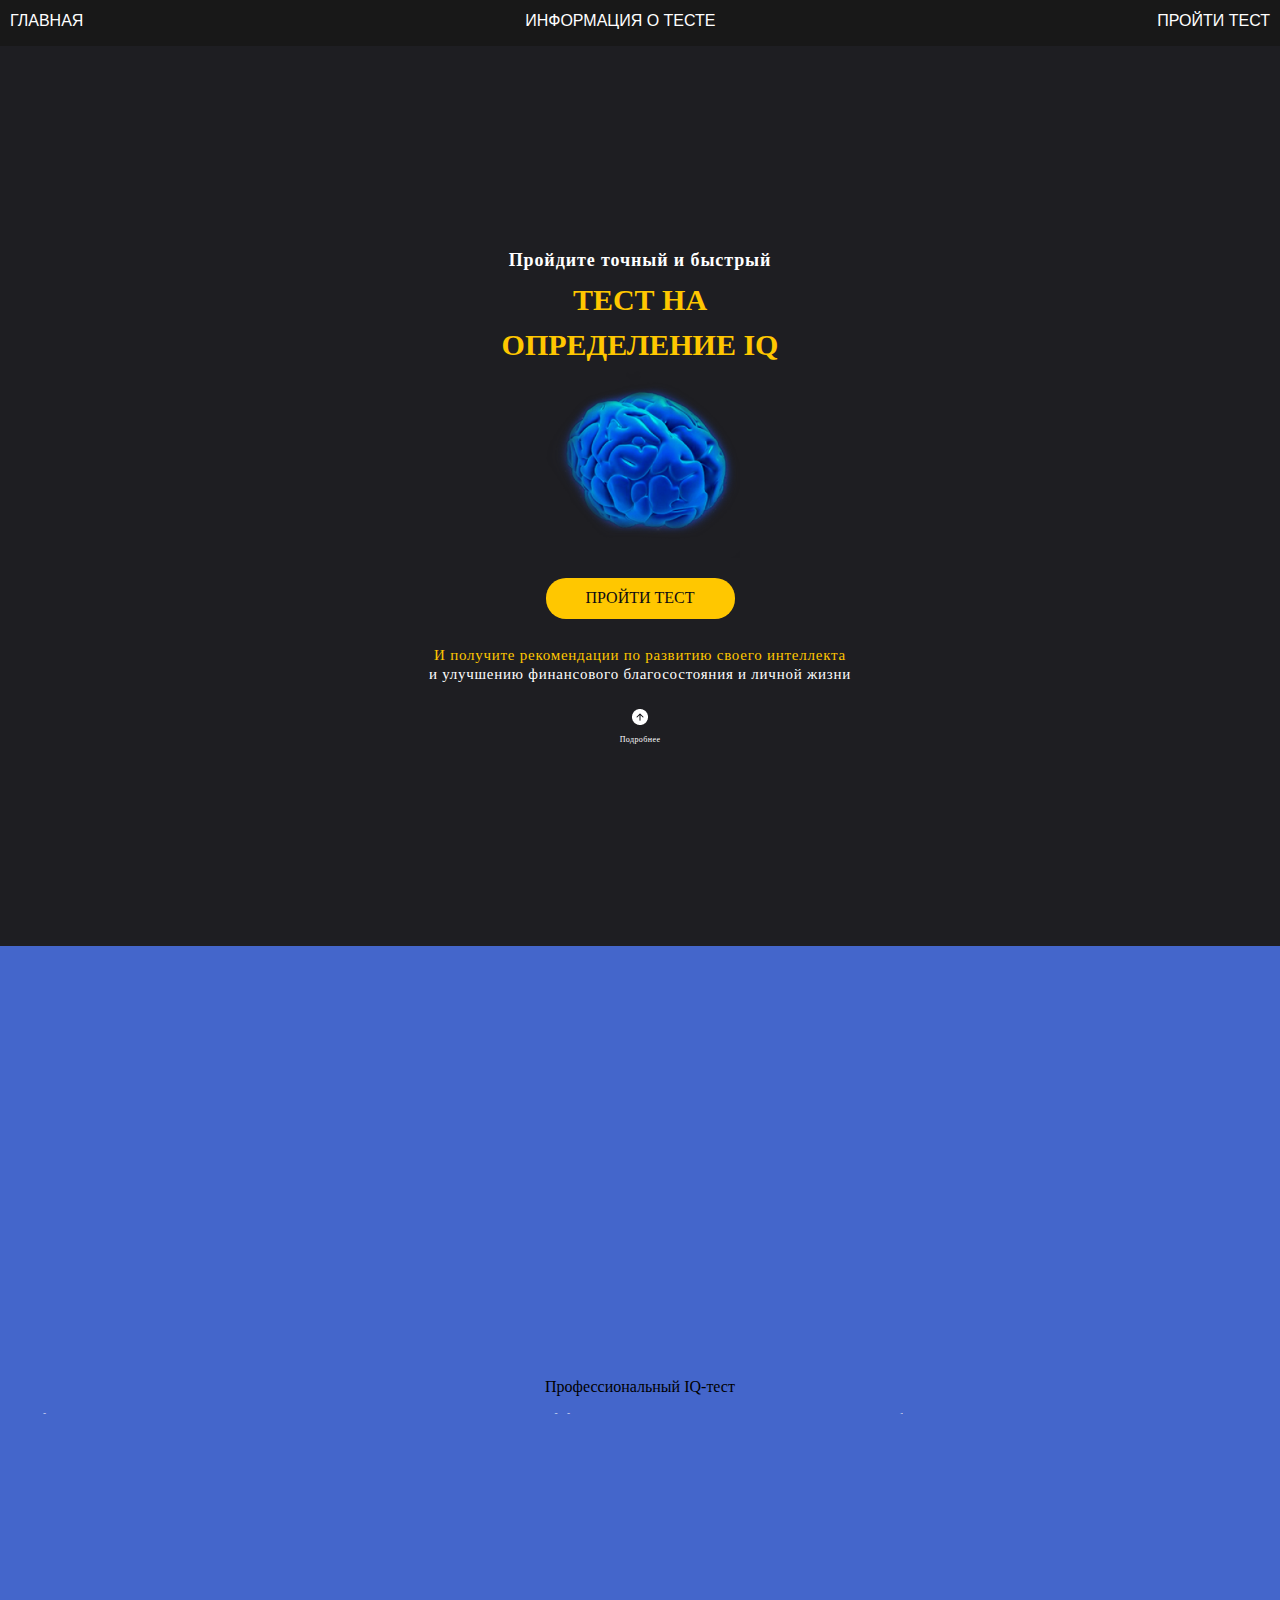
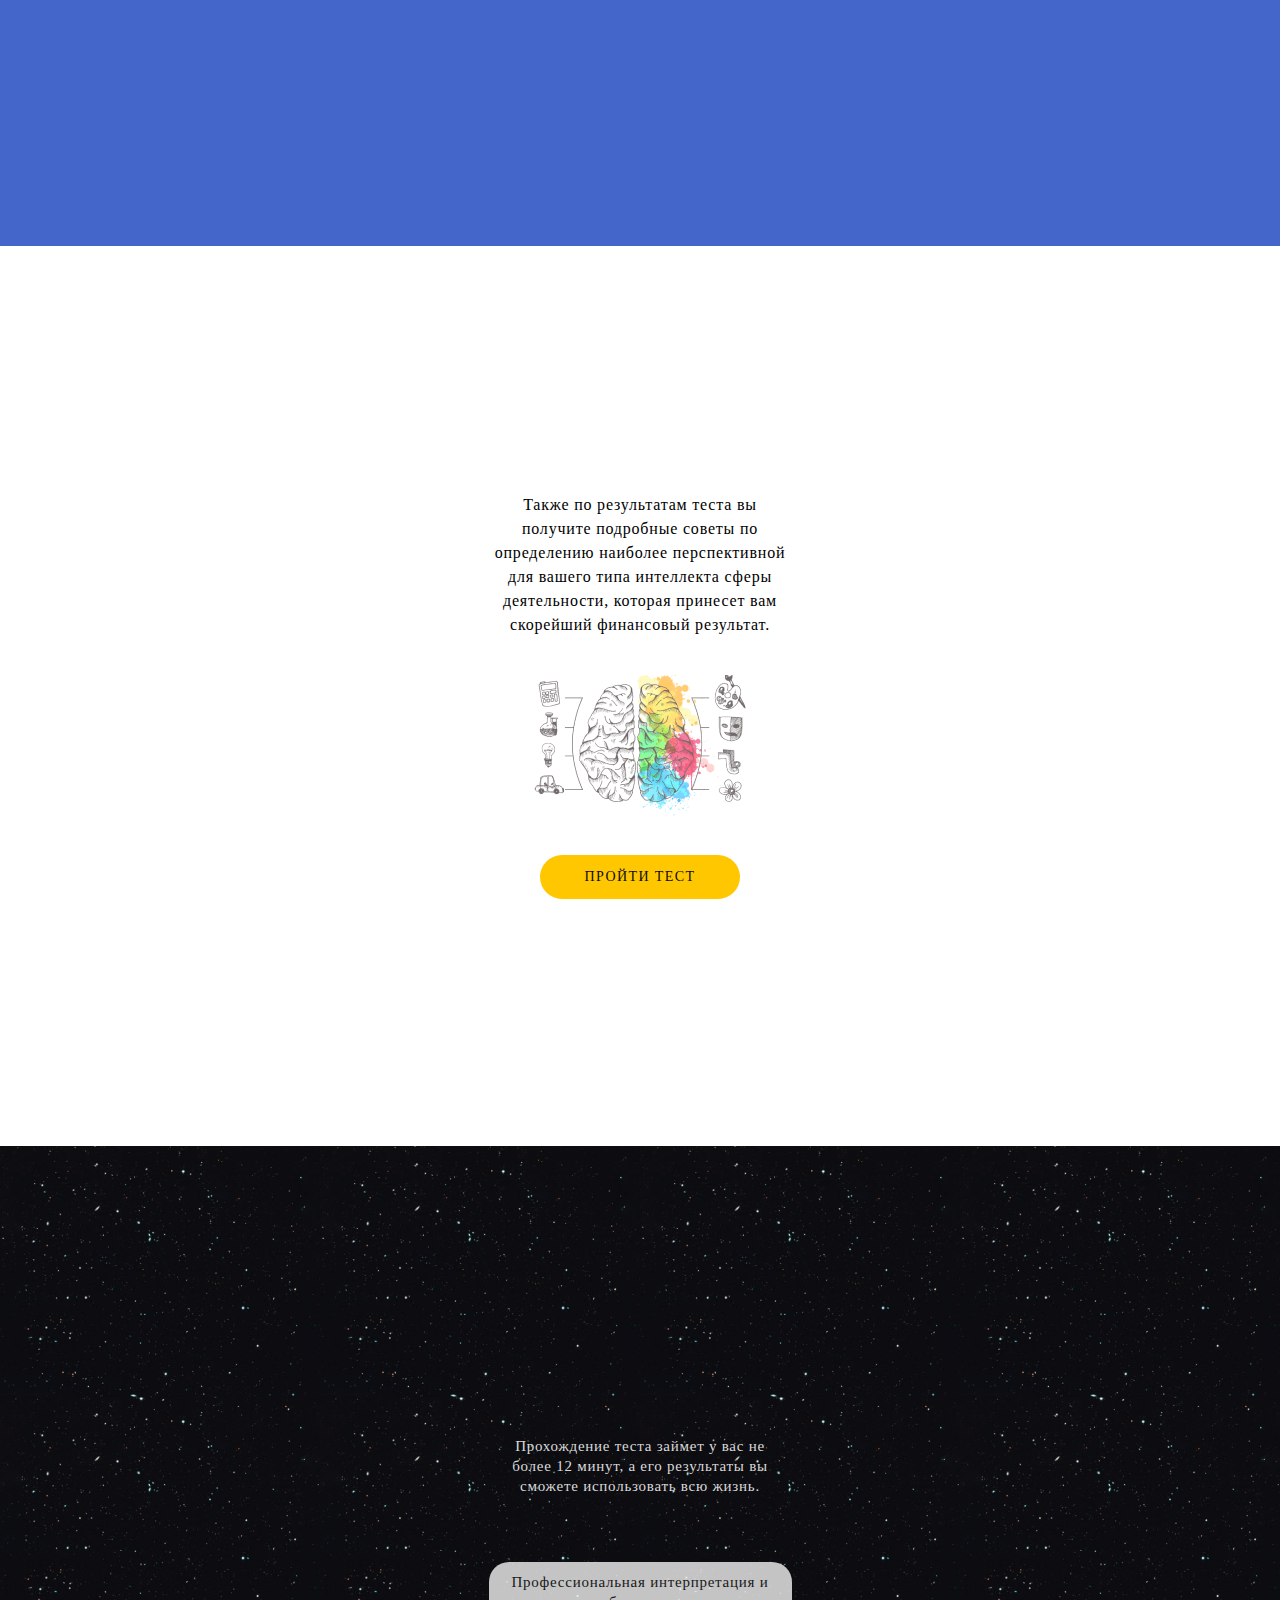
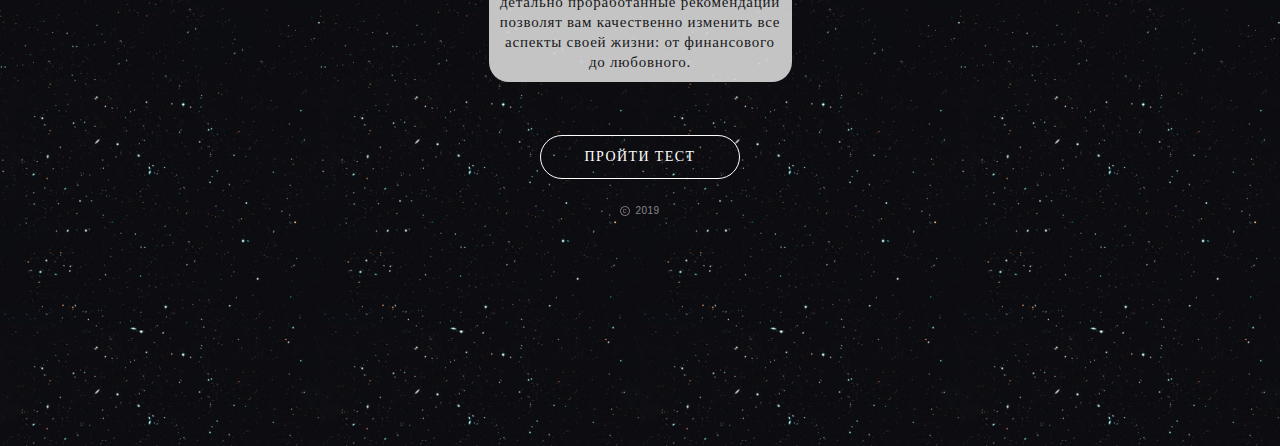
<file: index.html>
<!DOCTYPE html>
<html lang="en">
  <head>
    <meta charset="UTF-8" />
    <meta name="viewport" content="width=device-width, initial-scale=1.0" />
    <title>Document</title>
    <link rel="stylesheet" href="./style.css" />
    <link rel="preconnect" href="https://fonts.googleapis.com" />
  </head>
  <body>
    <header>
      <img src="./img/menu.png" alt="menu" class="openPopUp" id="style"/>
      <nav>
        <a href="./index.html">Главная</a>
        <a href="">Информация о тесте</a>
        <a href="./firstQuiz.html">Пройти тест</a>
      </nav>
    </header>
    <div class="popUp">
      <img src="./img/close.png" alt="closeMenu" class="closeMenu" />
      <a href="./index.html">Главная</a>
      <a href="">Информация о тесте</a>
      <a href="./firstQuiz.html">Пройти тест</a>
    </div>
    <section class="main_wrapper">
      <h3>Пройдите точный и быстрый</h3>
      <h1>тест на</h1>
      <h1>определение IQ</h1>
      <img src="./img/mind.png" alt="mind" class="mind" />
      <a href="./firstQuiz.html" class="pass_the_test">пРойти тест </a>
      <p>
        И получите рекомендации по развитию своего интеллекта <br />
        <span>и улучшению финансового благосостояния и личной жизни</span>
      </p>
      <div class="more">
        <img src="./img/swipe.png" alt="more_info" />
        <span>Подробнее</span>
      </div>
    </section>
    <div class="info">
      <input id="info__body_1" class="info__switch" type="checkbox" />
      <label for="info__body_1" class="info__headline"
        >Профессиональный IQ-тест</label
      >
      <div class="info__body">
        Профессиональный IQ-тест позволяет не только определить коэффициент
        вашего интеллекта, но и выработать список рекомендаций для повышения
        этого показателя.
      </div>
    </div>
    <section class="results">
      <p>Также по результатам теста вы получите подробные советы по определению наиболее перспективной для вашего типа интеллекта сферы деятельности, которая принесет вам скорейший финансовый результат.</p>
      <img src="./img/ability_of_mind.png" alt="abilities_of_mind">
      <a href="./firstQuiz.html">пройти тест</a>
    </section>
    <section class="prof_passing">
      <img src="./img/lighting_right.png" alt="lighting_1" class="lighting_1">
      <p>Прохождение теста займет у вас не более 12 минут, а его результаты вы сможете использовать всю жизнь.</p>
      <p>Профессиональная интерпретация и детально проработанные рекомендации позволят вам качественно изменить все аспекты своей жизни: от финансового до любовного.</p>
      <img src="./img/lighting_left.png" alt="lighting_2" class="lighting_2">
      <a href="./firstQuiz.html">Пройти тест</a>
      <div class="year_c">
        <img src="./img/c_icon.png" alt="">
        <span>2019</span>
      </div>
    </section>
    <script src="./script.js"></script>
  </body>
</html>
</file>
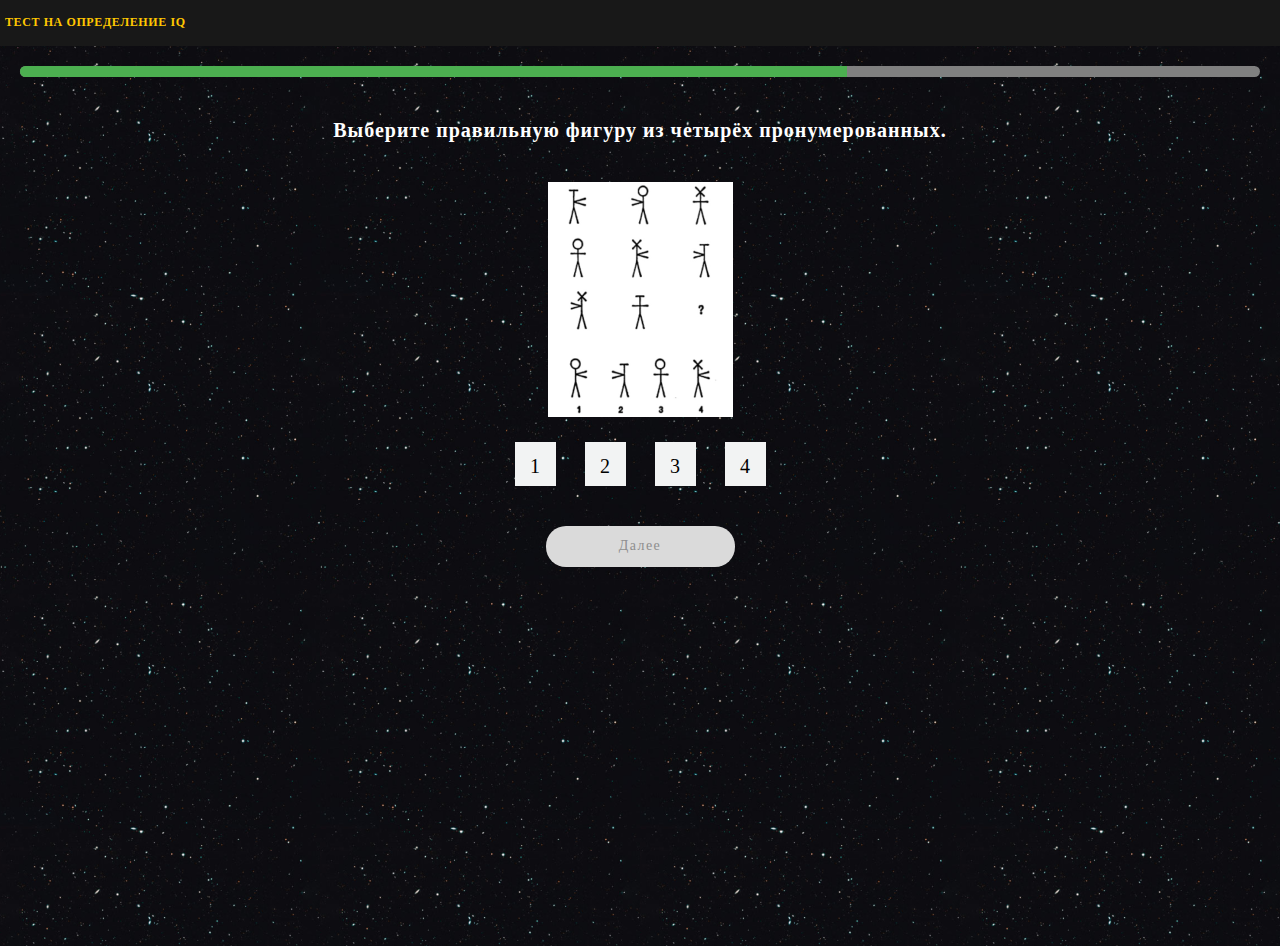
<file: eighthPage.html>
<!DOCTYPE html>
<html lang="en">
<head>
  <meta charset="UTF-8">
  <meta name="viewport" content="width=device-width, initial-scale=1.0">
  <title>Document</title>
  <link rel="stylesheet" href="./style.css">
  <link rel="preconnect" href="https://fonts.googleapis.com"/>
  <link rel="stylesheet" href="./firstQuiz.css">
  <link rel="stylesheet" href="./eightPage.css">
</head>
<body>
  <div class="popUp">
    <img src="./img/close.png" alt="closeMenu" class="closeMenu" />
    <a href="./index.html">Главная</a>
    <a href="">Информация о тесте</a>
    <a href="./firstQuiz.html">Пройти тест</a>
  </div>
  <header>
    <img src="./img/menu.png" alt="menu" class="openPopUp" id="style"/>
    <img src="./img/mind.png" alt="mind_logo">
    <h1>тест на определение IQ</h1>
  </header>
  <section class="step_1">
    <div class="progress-indicator">
      <div class="level-indicator" data-level="8"></div>
    </div>
    <h2>Выберите правильную фигуру из четырёх пронумерованных.</h2>
    <form action="#">
      <img src="./img/people.png" alt="people_test">
      <div class="variants">
        <input type="submit" value="1">
        <input type="submit" value="2">
        <input type="submit" value="3">
        <input type="submit" value="4">
      </div>
    </form>
  <a href="./ninethPage.html">Далее</a>
  </section>
  <script src="./script.js"></script>
</body>
</html>
</file>
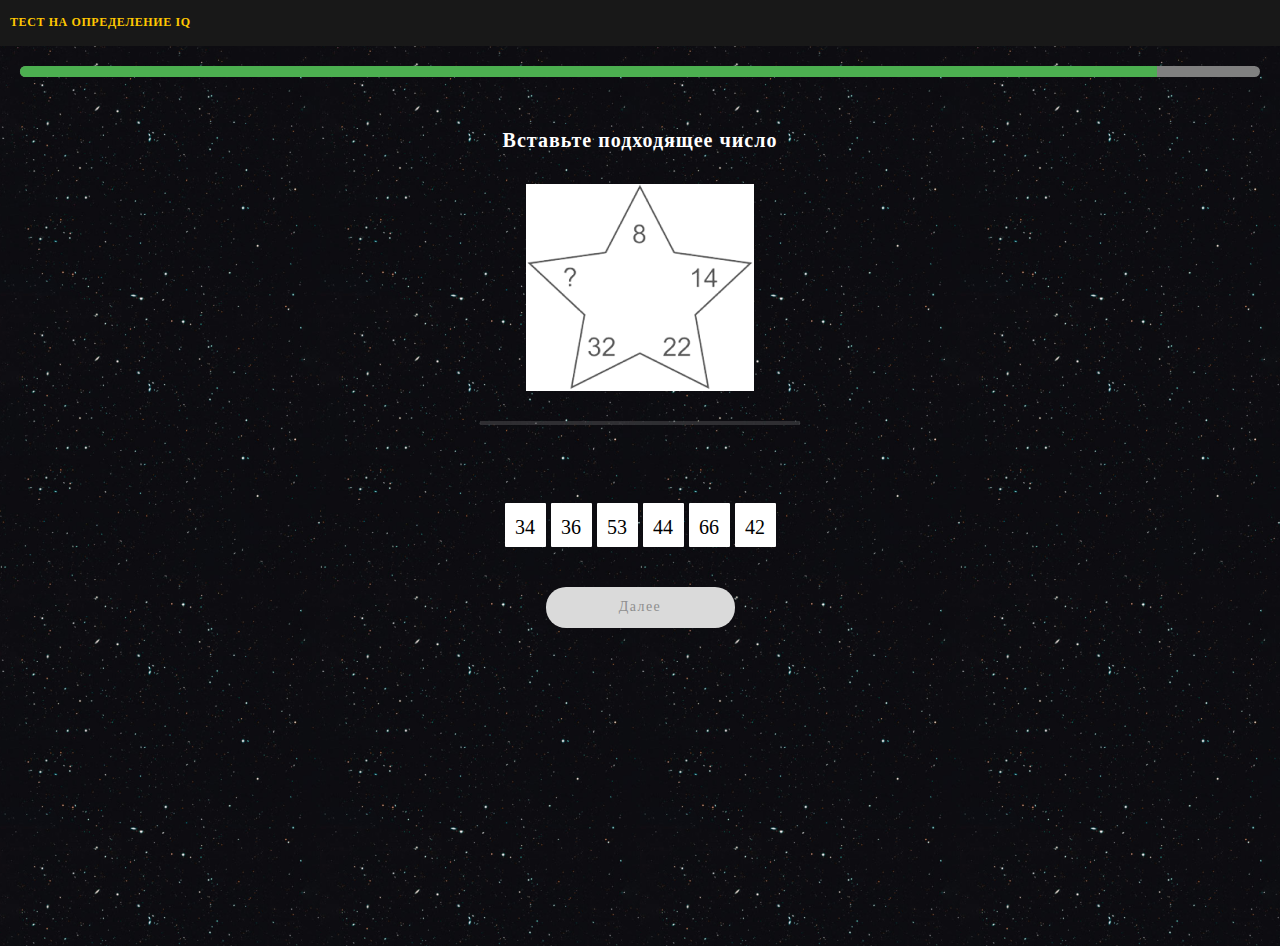
<file: eleventhPage.html>
<!DOCTYPE html>
<html lang="en">
<head>
  <meta charset="UTF-8">
  <meta name="viewport" content="width=device-width, initial-scale=1.0">
  <title>Document</title>
  <link rel="stylesheet" href="./firstQuiz.css">
  <link rel="stylesheet" href="./style.css">
  <link rel="preconnect" href="https://fonts.googleapis.com"/>
  <link rel="stylesheet" href="./eleventhPage.css">
</head>
<body>
  <div class="popUp">
    <img src="./img/close.png" alt="closeMenu" class="closeMenu" />
    <a href="./index.html">Главная</a>
    <a href="">Информация о тесте</a>
    <a href="./firstQuiz.html">Пройти тест</a>
  </div>
  <header>
    <img src="./img/menu.png" alt="menu" class="openPopUp" id="style"/>
    <img src="./img/mind.png" alt="mind_logo">
    <h1>тест на определение IQ</h1>
  </header>
  <section class="step_1">
    <div class="progress-indicator">
      <div class="level-indicator" data-level="11"></div>
    </div>
    <h2>Вставьте подходящее число</h2>
    <img src="./img/star1.png" alt="star1">
    <img src="./img/line.png" alt="line_1">
    <form action="#">
      <input type="button" value="34">
      <input type="button" value="36">
      <input type="button" value="53">
      <input type="button" value="44">
      <input type="button" value="66">
      <input type="button" value="42">
    </form>
<a href="./twelvethPage.html"class="send">Далее</a>
  </section>
  <script src="./script.js"></script>
</body>
</html>
</file>
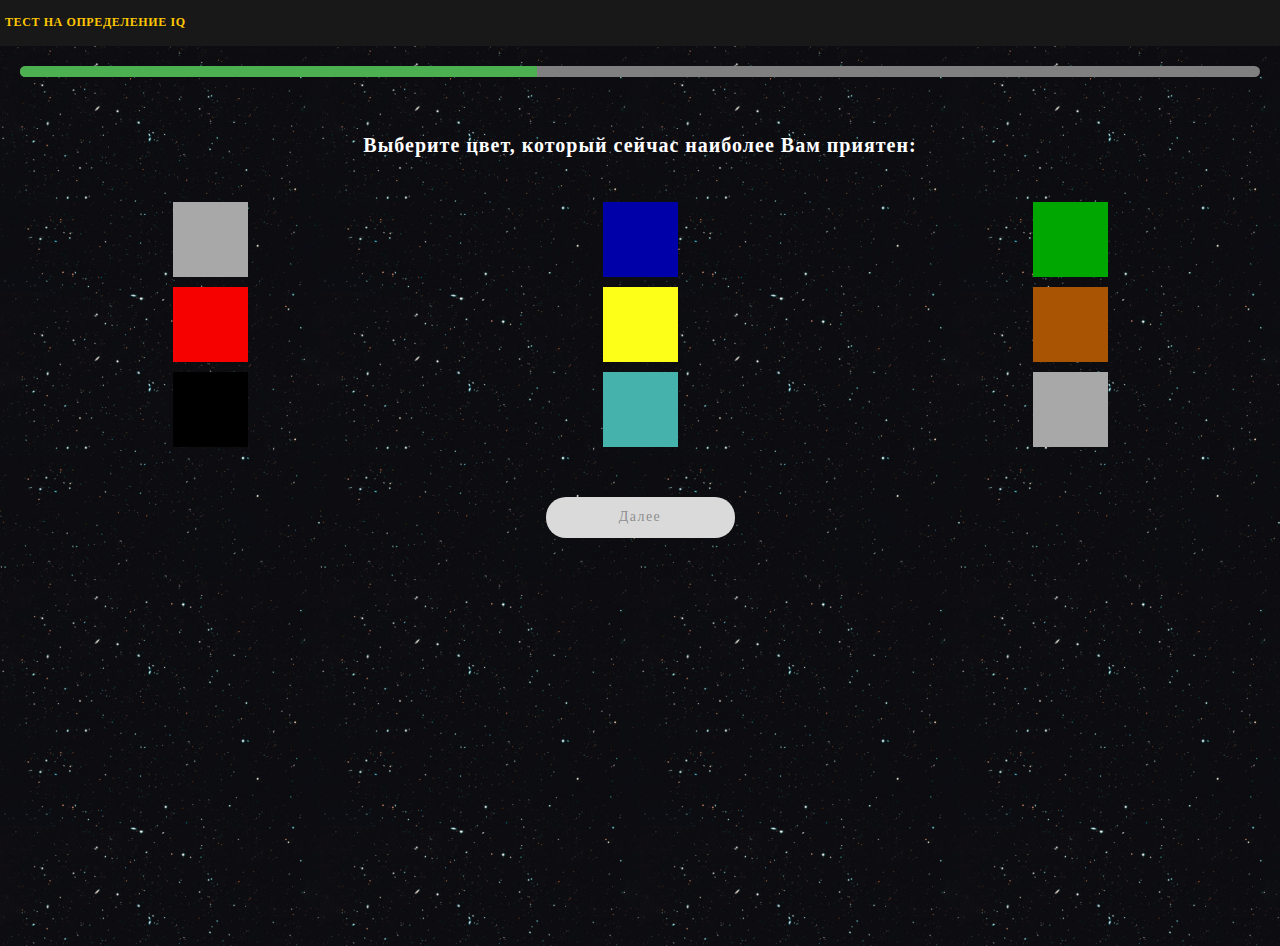
<file: fifthPage.html>
<!DOCTYPE html>
<html lang="en">
<head>
  <meta charset="UTF-8">
  <meta name="viewport" content="width=device-width, initial-scale=1.0">
  <title>Fifth Page</title>
  <link rel="stylesheet" href="./style.css">
  <link rel="stylesheet" href="./firstQuiz.css">
  <link rel="preconnect" href="https://fonts.googleapis.com"/>
  <link rel="stylesheet" href="./fifthPage.css">
</head>
<body>
  <div class="popUp">
    <img src="./img/close.png" alt="closeMenu" class="closeMenu" />
    <a href="./index.html">Главная</a>
    <a href="">Информация о тесте</a>
    <a href="./firstQuiz.html">Пройти тест</a>
  </div>
  <header>
    <img src="./img/menu.png" alt="menu" class="openPopUp" id="style"/>
    <img src="./img/mind.png" alt="mind_logo">
    <h1>тест на определение IQ</h1>
  </header>
  <section class="step_1">
    <div class="progress-indicator">
      <div class="level-indicator" data-level="5"></div>
    </div>
    <h2>Выберите цвет, который сейчас наиболее Вам приятен: </h2>
    <form action="#">
        <input type="submit">
        <input type="submit">
        <input type="submit">
        <input type="submit">
        <input type="submit">
        <input type="submit">
        <input type="submit">
        <input type="submit">
        <input type="submit">
    </form>
  <a href="./sixthPage.html">Далее</a>
  </section>
  <script src="./script.js"></script>
</body>
</html>
</file>
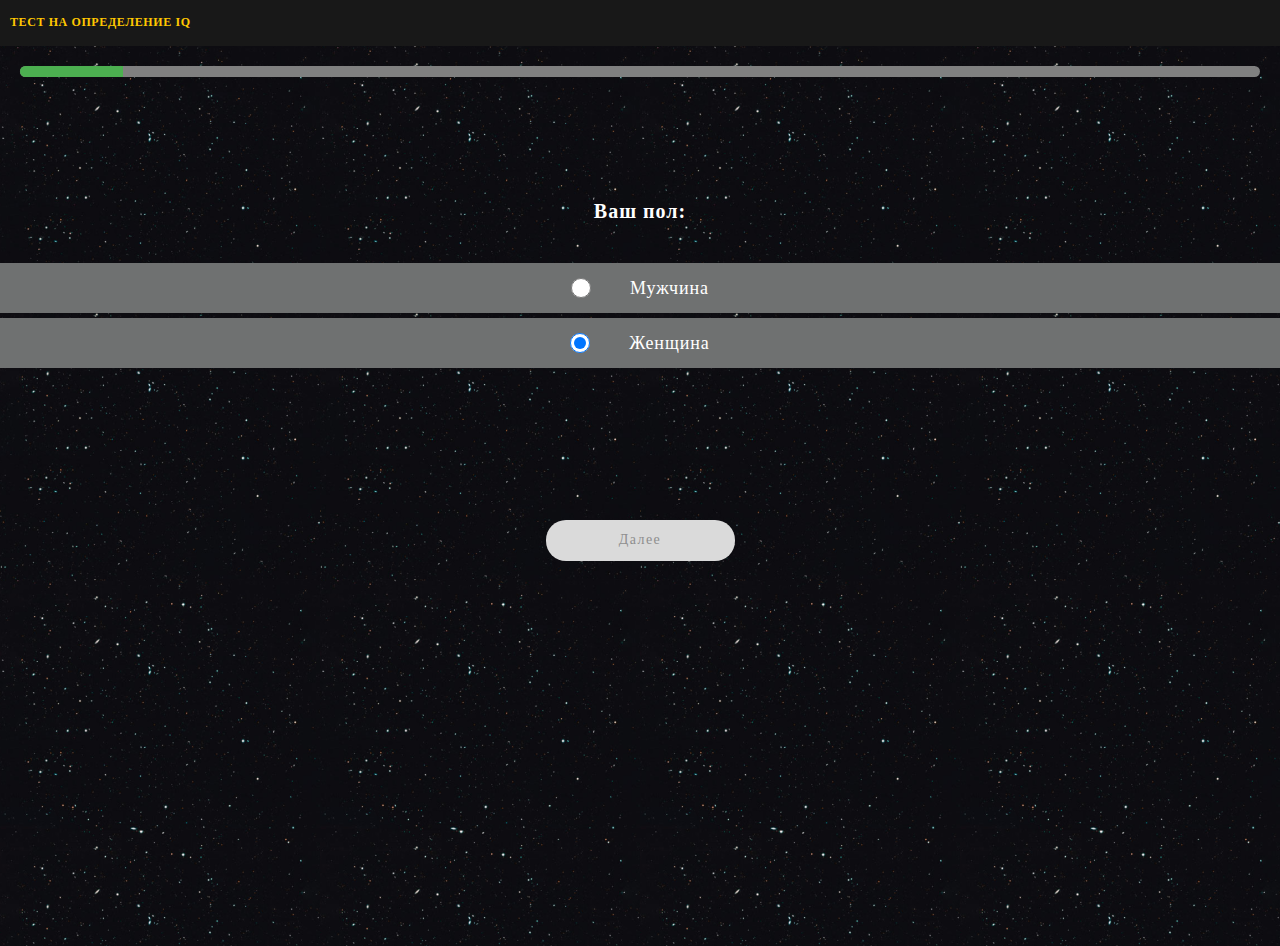
<file: firstQuiz.html>
<!DOCTYPE html>
<html lang="en">
<head>
  <meta charset="UTF-8">
  <meta name="viewport" content="width=device-width, initial-scale=1.0">
  <title>First Page</title>
  <link rel="stylesheet" href="./firstQuiz.css">
  <link rel="stylesheet" href="./style.css">
  <link rel="preconnect" href="https://fonts.googleapis.com" />
</head>
<body>
  <div class="popUp">
    <img src="./img/close.png" alt="closeMenu" class="closeMenu" />
    <a href="./index.html">Главная</a>
    <a href="">Информация о тесте</a>
    <a href="./firstQuiz.html">Пройти тест</a>
  </div>
  <header>
    <img src="./img/menu.png" alt="menu" class="openPopUp" id="style"/>
    <img src="./img/mind.png" alt="mind_logo">
    <h1>тест на определение IQ</h1>
  </header>
  <section class="step_1">
    <div class="progress-indicator">
      <div class="level-indicator" data-level="1"></div>
    </div>
    <h2>Ваш пол:</h2>
    <form action="#">
        <label>
          <input type="radio" name="gender" value="male" checked>
          Мужчина
        </label>
  <label>
   <input type="radio" name="gender" value="male" checked>
  Женщина
</label>
    </form>
    <a href="./secondPage.html">Далее</a>
  </section>
  <script src="./script.js"></script>
</body>
</html>
</file>
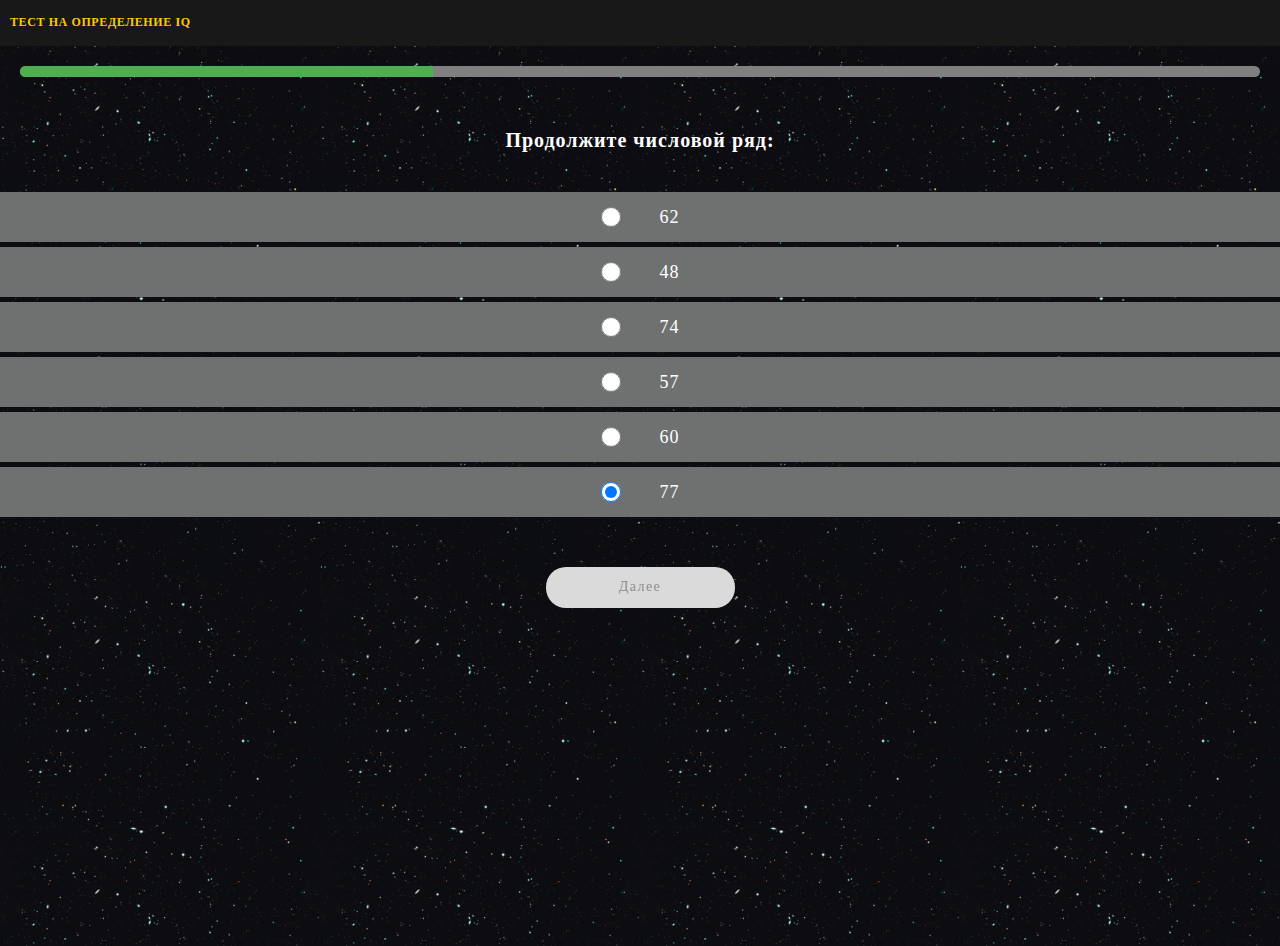
<file: fourthPage.html>
<!DOCTYPE html>
<html lang="en">
<head>
  <meta charset="UTF-8">
  <meta name="viewport" content="width=device-width, initial-scale=1.0">
  <title>Fourth Page</title>
  <link rel="stylesheet" href="./firstQuiz.css">
  <link rel="stylesheet" href="./style.css">
  <link rel="preconnect" href="https://fonts.googleapis.com" />
  <link rel="stylesheet" href="./fourthPage.css">
</head>
<body>

  <div class="popUp">
    <img src="./img/close.png" alt="closeMenu" class="closeMenu" />
    <a href="./index.html">Главная</a>
    <a href="">Информация о тесте</a>
    <a href="./firstQuiz.html">Пройти тест</a>
  </div>
  <header>
    <img src="./img/menu.png" alt="menu" class="openPopUp" id="style"/>
    <img src="./img/mind.png" alt="mind_logo">
    <h1>тест на определение IQ</h1>
  </header>
  <section class="step_1">
    <div class="progress-indicator">
      <div class="level-indicator" data-level="4"></div>
    </div>
    <h2>Продолжите числовой ряд: </h2>
    <form action="#">
        <label>
          <input type="radio" name="gender" value="male" checked>
          62 
        </label>
  <label>
   <input type="radio" name="gender" value="male" checked>
   48 
</label>
<label>
  <input type="radio" name="gender" value="male" checked>
  74
</label>
<label>
  <input type="radio" name="gender" value="male" checked>
  57 
</label>
<label>
  <input type="radio" name="gender" value="male" checked>
  60
</label>
<label>
  <input type="radio" name="gender" value="male" checked>
  77
</label>
    </form>
<a href="./fifthPage.html">Далее</a>
  </section>
  <script src="./script.js"></script>
</body>
</html>
</file>
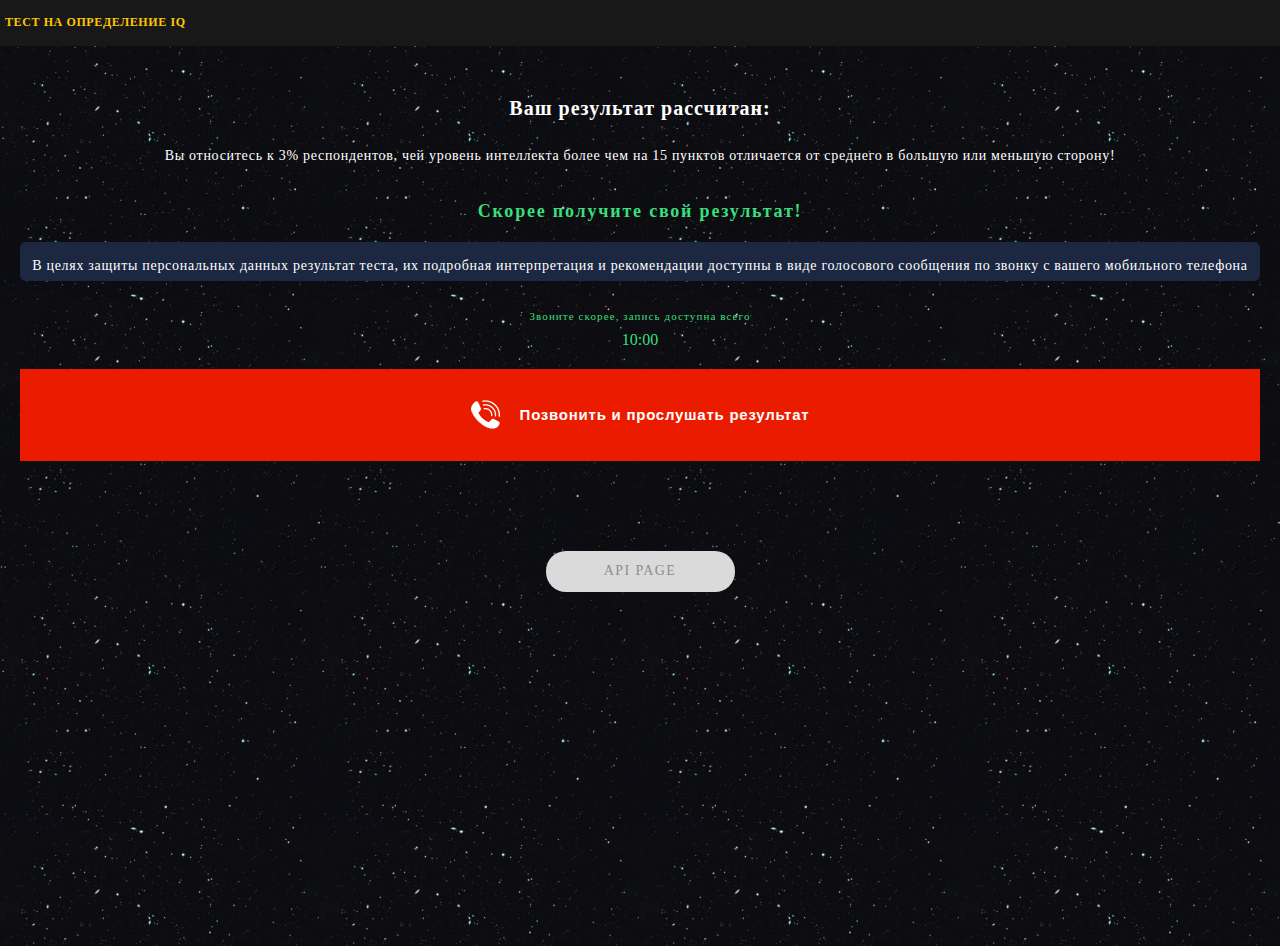
<file: lastPage.html>
<!DOCTYPE html>
<html lang="en">
  <head>
    <meta charset="UTF-8" />
    <meta name="viewport" content="width=device-width, initial-scale=1.0" />
    <title>Last Page</title>
    <link rel="preconnect" href="https://fonts.googleapis.com" />
    <link rel="stylesheet" href="./style.css" />
    <link rel="stylesheet" href="./firstQuiz.css" />
    <link rel="stylesheet" href="./thirdPage.css" />
    <link rel="stylesheet" href="./twelveth.css" />
    <link rel="stylesheet" href="./lastPage.css">
  </head>
  <body>
    <div class="popUp">
      <img src="./img/close.png" alt="closeMenu" class="closeMenu" />
      <a href="./index.html">Главная</a>
      <a href="">Информация о тесте</a>
      <a href="./firstQuiz.html">Пройти тест</a>
    </div>
    <header>
      <img src="./img/menu.png" alt="menu" class="openPopUp" id="style" />
      <img src="./img/mind.png" alt="mind_logo" />
      <h1>тест на определение IQ</h1>
    </header>
    <section class="step_1">
      <h2>Ваш результат рассчитан:</h2>
      <p>
        Вы относитесь к 3% респондентов, чей уровень интеллекта более чем на 15
        пунктов отличается от среднего в большую или меньшую сторону!
      </p>
      <h1>Скорее получите свой результат!</h1>
      <div class="wrapper">
        <p>В целях защиты персональных 
            данных результат теста, их подробная интерпретация и рекомендации доступны в виде голосового сообщения по звонку с вашего мобильного телефона
            </p>
      </div>
      <span>Звоните скорее, запись доступна всего </span>
      <div id="timer">10:00</div>

      <div class="phone">
        <img src="./img/call (2).png" alt="request">
        <h3>Позвонить и прослушать результат </h3>
      </div>
      <a href="./prePage.html">API PAGE</a>
    </section>
    <script src="./script.js"></script>
    <script src="./loader.js"></script>
  </body>
</html>
</file>
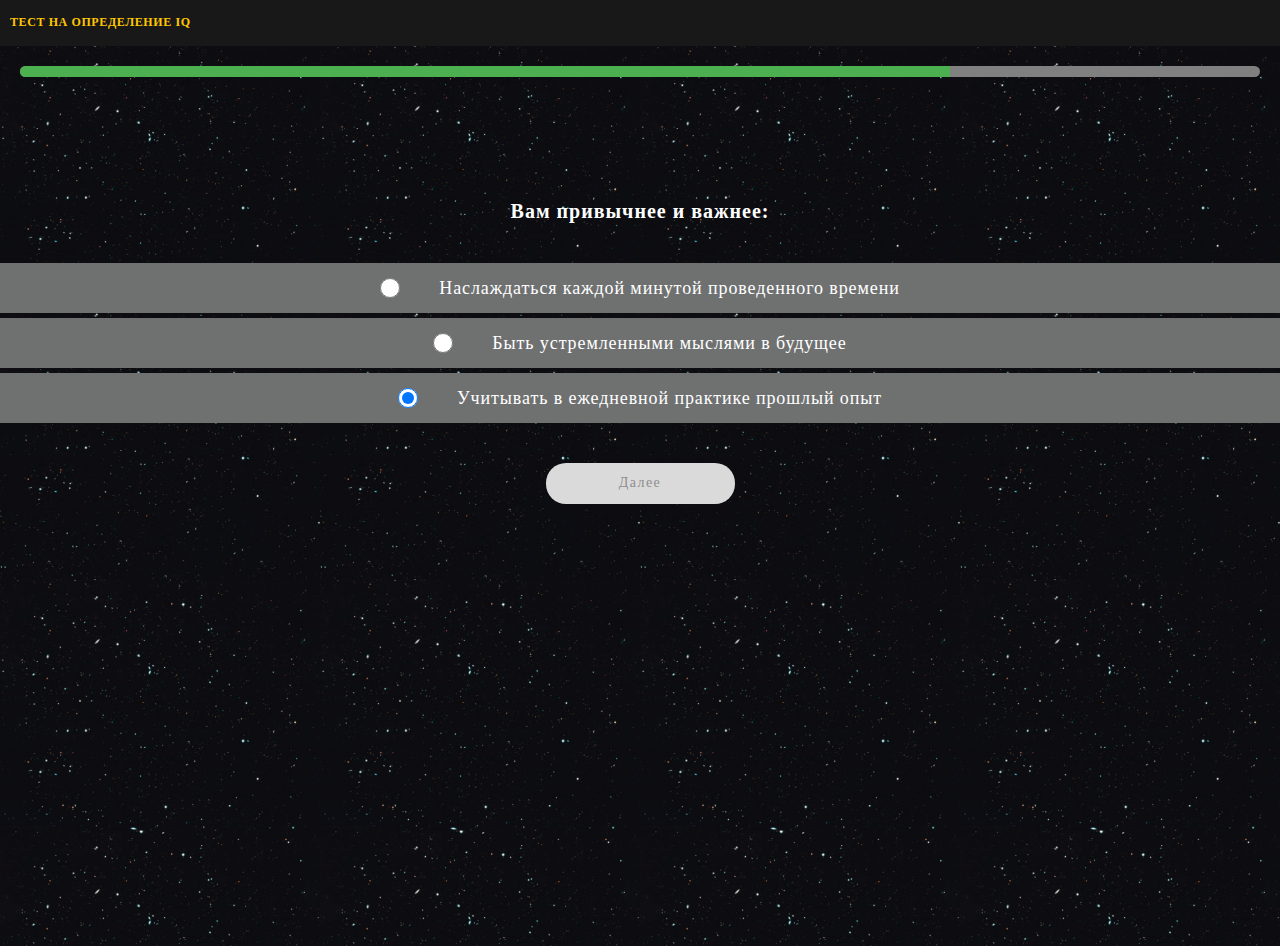
<file: ninethPage.html>
<!DOCTYPE html>
<html lang="en">
<head>
  <meta charset="UTF-8">
  <meta name="viewport" content="width=device-width, initial-scale=1.0">
  <title>Nineth Page</title>
  <link rel="stylesheet" href="./firstQuiz.css">
  <link rel="stylesheet" href="./style.css">
  <link rel="preconnect" href="https://fonts.googleapis.com"/>
  <link rel="stylesheet" href="./ninethPage.css">
</head>
<body>
  <div class="popUp">
    <img src="./img/close.png" alt="closeMenu" class="closeMenu" />
    <a href="./index.html">Главная</a>
    <a href="">Информация о тесте</a>
    <a href="./firstQuiz.html">Пройти тест</a>
  </div>
  <header>
    <img src="./img/menu.png" alt="menu" class="openPopUp" id="style"/>
    <img src="./img/mind.png" alt="mind_logo">
    <h1>тест на определение IQ</h1>
  </header>
  <section class="step_1">
    <div class="progress-indicator">
      <div class="level-indicator" data-level="9"></div>
    </div>
    <h2>Вам привычнее и важнее:</h2>
    <form action="#">
        <label>
          <input type="radio" name="gender" value="male" checked>
          Наслаждаться каждой минутой проведенного времени
        </label>
  <label>
   <input type="radio" name="gender" value="male" checked>
   Быть устремленными 
мыслями в будущее
</label>
<label>
  <input type="radio" name="gender" value="male" checked>
  Учитывать в ежедневной 
практике прошлый опыт
</label>
    </form>
  <a href="./tenthPage.html">Далее</a>
  </section>
</body>
</html>
</file>
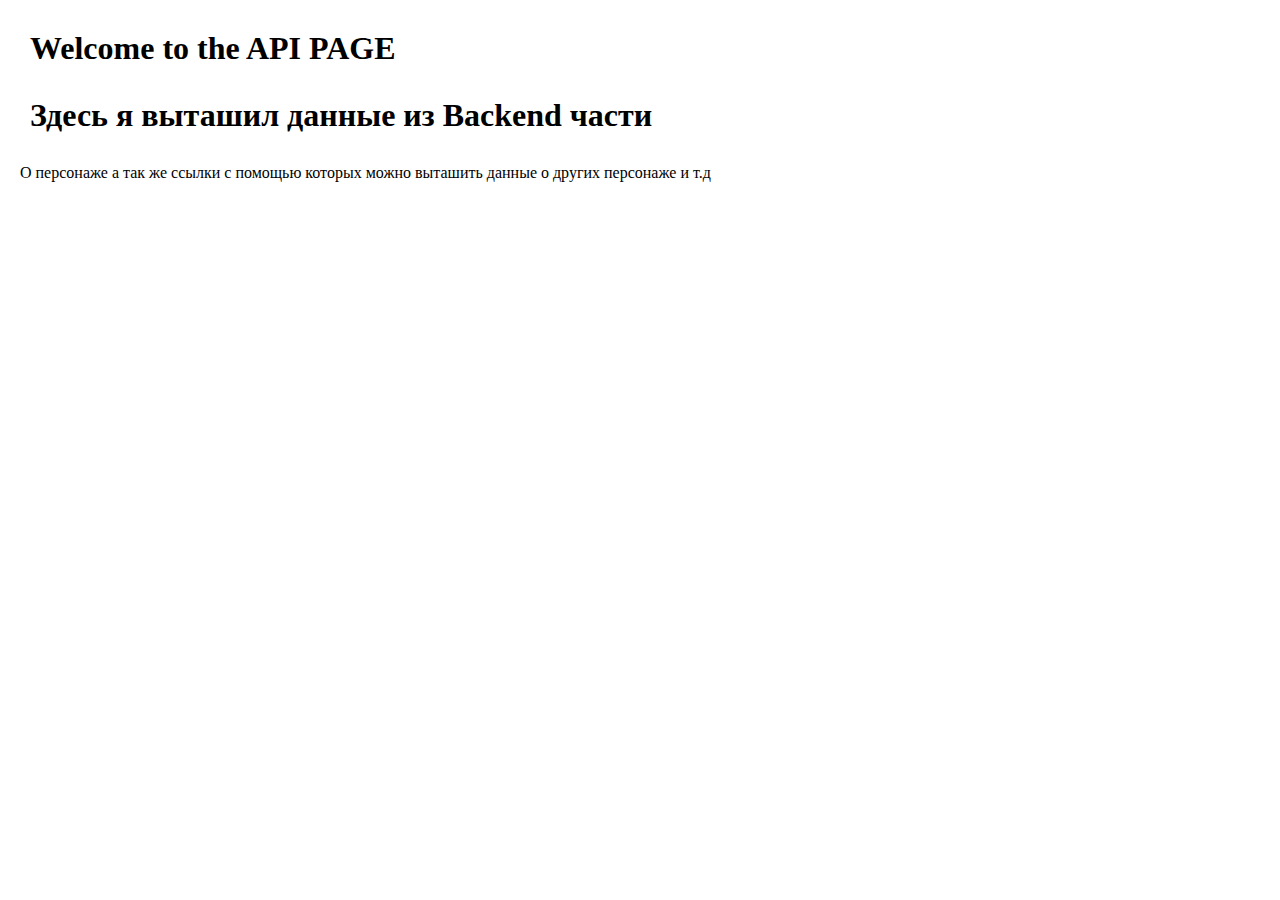
<file: prePage.html>
<!DOCTYPE html>
<html lang="en">
<head>
    <meta charset="UTF-8">
    <meta name="viewport" content="width=device-width, initial-scale=1.0">
    <title>Api Page</title>
    <link rel="stylesheet" href="./prePage.css">
</head>
<body>
    <section>
        <h1>Welcome to the API PAGE</h1>
        <h1>Здесь я выташил данные из Backend части</h1>
        <p>О персонаже а так же ссылки с помощью которых можно выташить данные о других персонаже и т.д</p>
        <ul id="characterList">
            
        </ul>
    </section>

    <script src="./api.js"></script>
</body>
</html>
</file>
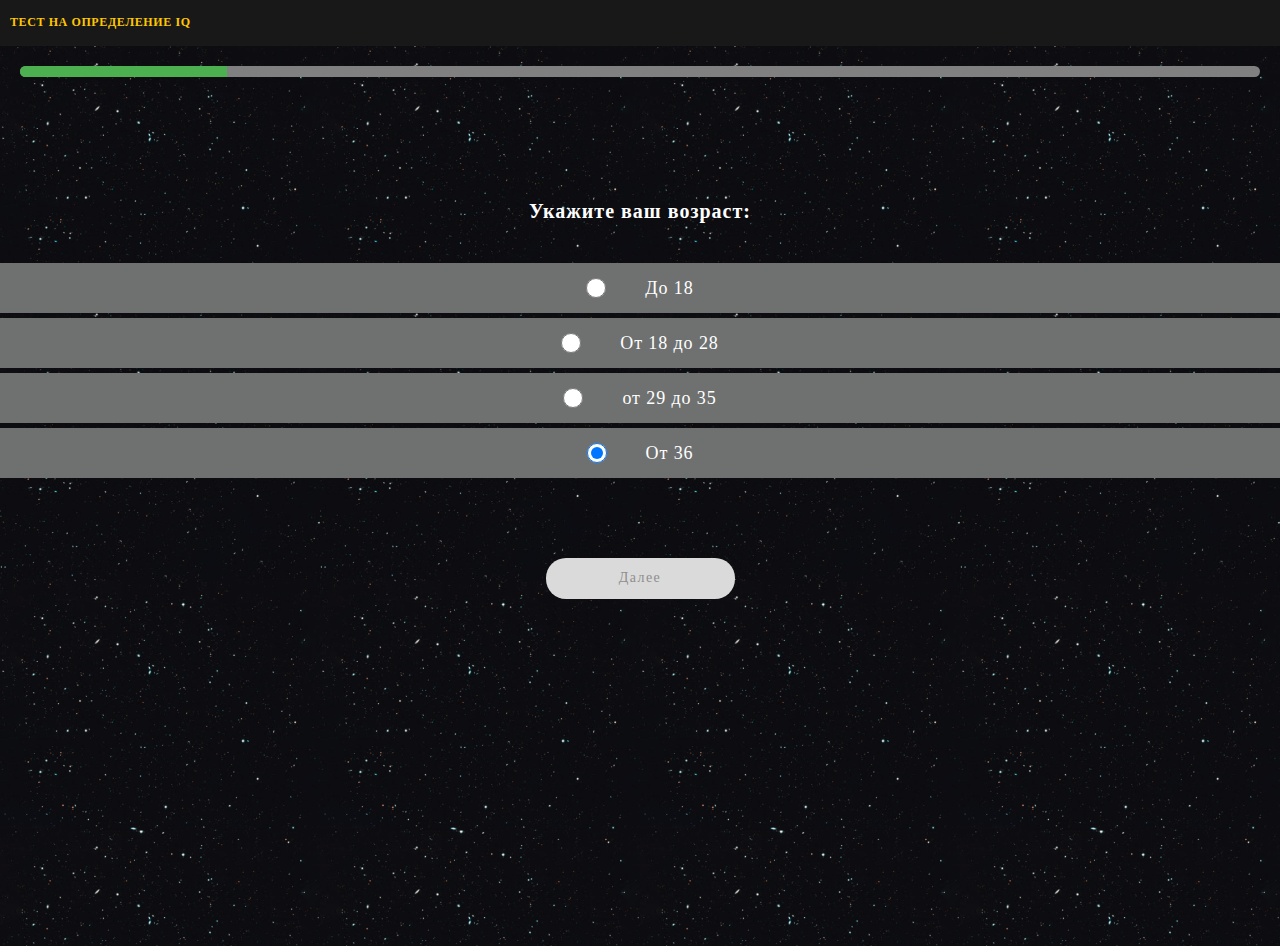
<file: secondPage.html>
<!DOCTYPE html>
<html lang="en">
<head>
  <meta charset="UTF-8">
  <meta name="viewport" content="width=device-width, initial-scale=1.0">
  <title>Second Page</title>
  <link rel="stylesheet" href="./firstQuiz.css">
  <link rel="stylesheet" href="./style.css">
  <link rel="preconnect" href="https://fonts.googleapis.com" />
  <link rel="stylesheet" href="./secondPage.css">
</head>
<body>
  <div class="popUp">
    <img src="./img/close.png" alt="closeMenu" class="closeMenu" />
    <a href="./index.html">Главная</a>
    <a href="">Информация о тесте</a>
    <a href="./firstQuiz.html">Пройти тест</a>
  </div>
  <header>
    <img src="./img/menu.png" alt="menu" class="openPopUp" id="style"/>
    <img src="./img/mind.png" alt="mind_logo">
    <h1>тест на определение IQ</h1>
  </header>
  <section class="step_1">
    <div class="progress-indicator">
      <div class="level-indicator" data-level="2"></div>
    </div>
    <h2>Укажите ваш возраст: </h2>
    <form action="#">
        <label>
          <input type="radio" name="gender" value="male" checked>
          До 18
        </label>
  <label>
   <input type="radio" name="gender" value="male" checked>
   От 18 до 28
</label>
<label>
  <input type="radio" name="gender" value="male" checked>
  от 29 до 35
</label>
<label>
  <input type="radio" name="gender" value="male" checked>
  От 36
</label>
    </form>
    <a href="./thirdPage.html">Далее</a>
  </section>
  <script src="./script.js"></script>
</body>
</html>
</file>
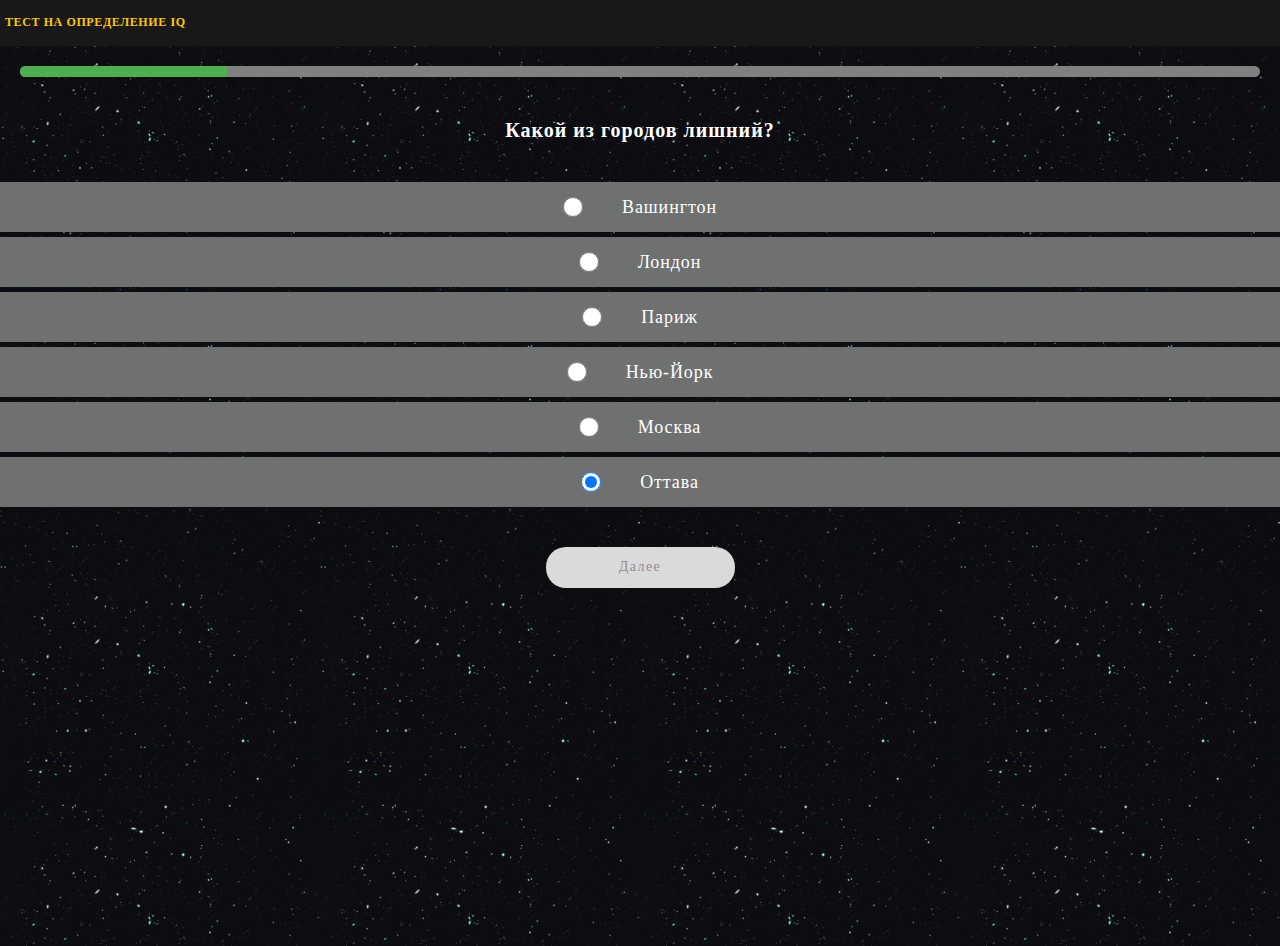
<file: seventhPage.html>
<!DOCTYPE html>
<html lang="en">
<head>
  <meta charset="UTF-8">
  <meta name="viewport" content="width=device-width, initial-scale=1.0">
  <title>Seventh Page</title>
  <link rel="stylesheet" href="./style.css">
  <link rel="stylesheet" href="./firstQuiz.css">
  <link rel="stylesheet" href="./seventhPage.css">
  <link rel="preconnect" href="https://fonts.googleapis.com"/>
</head>
<body>
  <div class="popUp">
    <img src="./img/close.png" alt="closeMenu" class="closeMenu" />
    <a href="./index.html">Главная</a>
    <a href="">Информация о тесте</a>
    <a href="./firstQuiz.html">Пройти тест</a>
  </div>
  <header>
    <img src="./img/menu.png" alt="menu" class="openPopUp" id="style"/>
    <img src="./img/mind.png" alt="mind_logo">
    <h1>тест на определение IQ</h1>
  </header>
  <section class="step_1">
    <div class="progress-indicator">
      <div class="level-indicator" data-level="2"></div>
    </div>
    <h2>Какой из городов лишний? </h2>
    <form action="#">
        <label>
          <input type="radio" name="gender" value="male" checked>
          Вашингтон 
        </label>
  <label>
   <input type="radio" name="gender" value="male" checked>
   Лондон 
</label>
<label>
  <input type="radio" name="gender" value="male" checked>
  Париж 
</label>
<label>
  <input type="radio" name="gender" value="male" checked>
  Нью-Йорк
</label>
<label>
  <input type="radio" name="gender" value="male" checked>
  Москва 
</label>
<label>
  <input type="radio" name="gender" value="male" checked>
  Оттава
</label>
    </form>
<a href="./eighthPage.html">Далее</a>
  </section>
  <script src="./script.js"></script>
</body>
</html>
</file>
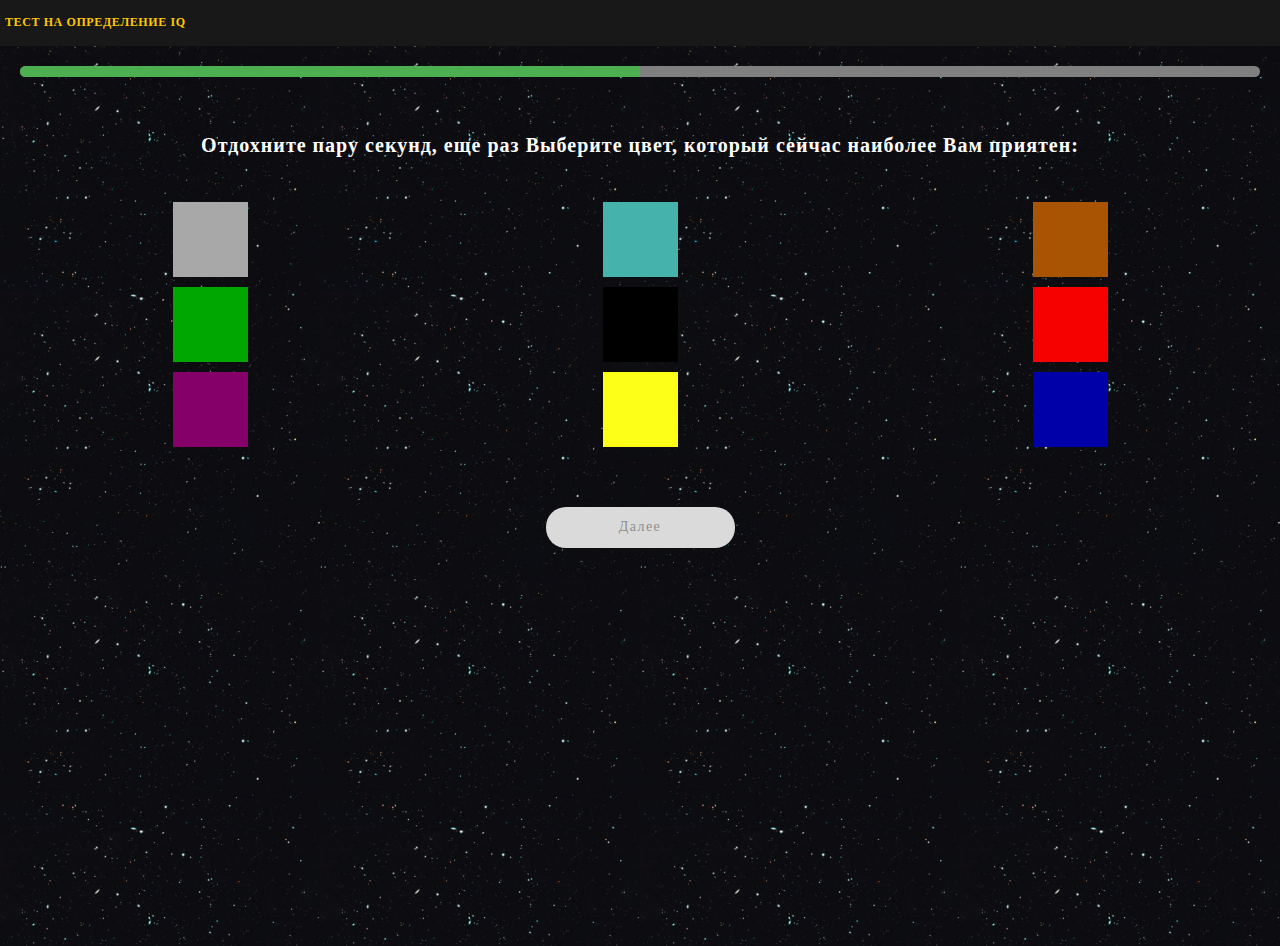
<file: sixthPage.html>
<!DOCTYPE html>
<html lang="en">
<head>
  <meta charset="UTF-8">
  <meta name="viewport" content="width=device-width, initial-scale=1.0">
  <title>Sixth Page</title>
  <link rel="stylesheet" href="./style.css">
  <link rel="stylesheet" href="./firstQuiz.css">
  <link rel="preconnect" href="https://fonts.googleapis.com"/>
  <link rel="stylesheet" href="./sixthPage.css">
<body>
  <div class="popUp">
    <img src="./img/close.png" alt="closeMenu" class="closeMenu" />
    <a href="./index.html">Главная</a>
    <a href="">Информация о тесте</a>
    <a href="./firstQuiz.html">Пройти тест</a>
  </div>
  <header>
    <img src="./img/menu.png" alt="menu" class="openPopUp" id="style"/>
    <img src="./img/mind.png" alt="mind_logo">
    <h1>тест на определение IQ</h1>
  </header>
  <section class="step_1">
    <div class="progress-indicator">
      <div class="level-indicator" data-level="6"></div>
    </div>
    <h2>Отдохните пару секунд, еще раз Выберите цвет, который сейчас наиболее Вам приятен:</h2>
    <form action="#">
        <input type="submit">
        <input type="submit">
        <input type="submit">
        <input type="submit">
        <input type="submit">
        <input type="submit">
        <input type="submit">
        <input type="submit">
        <input type="submit">
    </form>
  <a href="./seventhPage.html">Далее</a>
  </section>
  <script src="./script.js"></script>
</body>
</html>
</file>
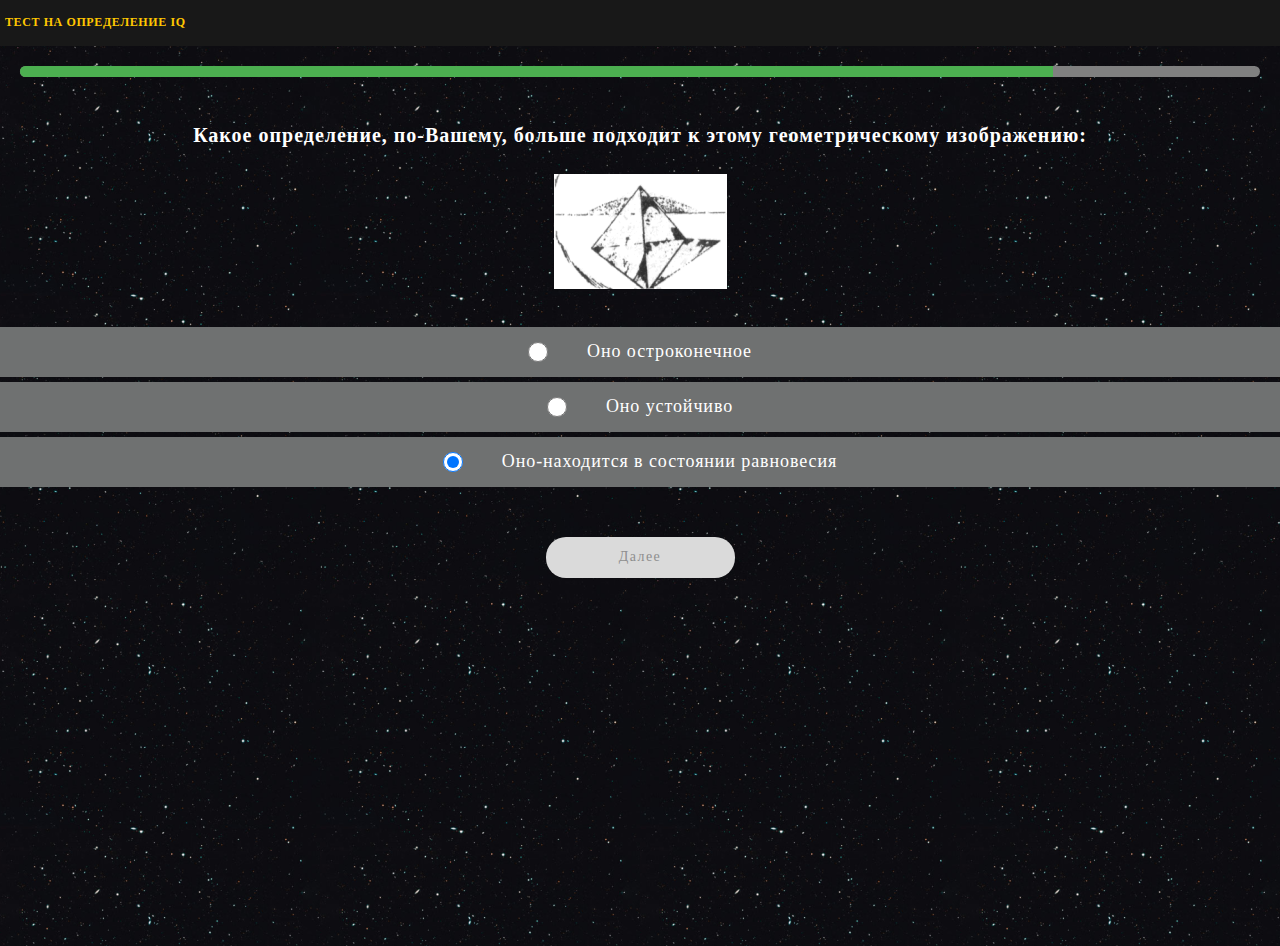
<file: tenthPage.html>
<!DOCTYPE html>
<html lang="en">
<head>
  <meta charset="UTF-8">
  <meta name="viewport" content="width=device-width, initial-scale=1.0">
  <title>Tenth Page</title>
  <link rel="stylesheet" href="./style.css">
  <link rel="stylesheet" href="firstQuiz.css">
  <link rel="stylesheet" href="./tenthPage.css">
</head>
<body>
  <div class="popUp">
    <img src="./img/close.png" alt="closeMenu" class="closeMenu" />
    <a href="./index.html">Главная</a>
    <a href="">Информация о тесте</a>
    <a href="./firstQuiz.html">Пройти тест</a>
  </div>
  <header>
    <img src="./img/menu.png" alt="menu" class="openPopUp" id="style"/>
    <img src="./img/mind.png" alt="mind_logo">
    <h1>тест на определение IQ</h1>
  </header>
  <section class="step_1">
    <div class="progress-indicator">
      <div class="level-indicator" data-level="10"></div>
    </div>
    <h2>Какое определение, по-Вашему, больше подходит к этому геометрическому изображению:</h2>
    <img src="./img/pyramid.png" alt="pyramid">
    <form action="#">
      <label>
        <input type="radio" name="gender" value="male" checked>
        Оно остроконечное
      </label>
      <label>
        <input type="radio" name="gender" value="male" checked>
        Оно устойчиво
      </label>
      <label>
        <input type="radio" name="gender" value="male" checked>
        Оно-находится в состоянии равновесия
      </label>
    </form>
  <a href="./eleventhPage.html">Далее</a>
  </section>
  <script src="./script.js"></script>
</body>
</html>
</file>
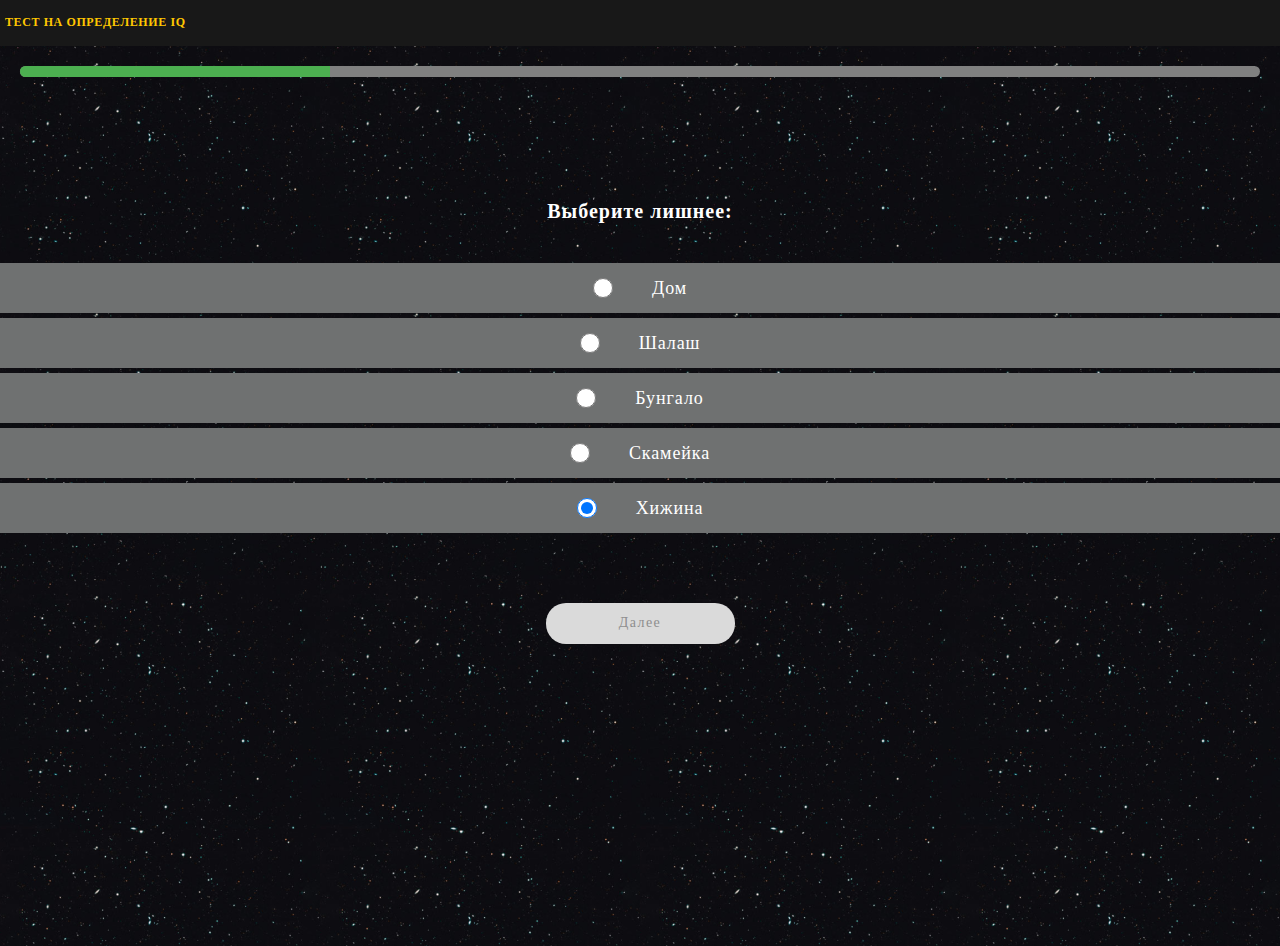
<file: thirdPage.html>
<!DOCTYPE html>
<html lang="en">
<head>
  <meta charset="UTF-8">
  <meta name="viewport" content="width=device-width, initial-scale=1.0">
  <title>Document</title>
  <link rel="preconnect" href="https://fonts.googleapis.com" />
  <link rel="stylesheet" href="./style.css">
  <link rel="stylesheet" href="./firstQuiz.css">
  <link rel="stylesheet" href="./thirdPage.css">
</head>
<body>
  <div class="popUp">
    <img src="./img/close.png" alt="closeMenu" class="closeMenu" />
    <a href="./index.html">Главная</a>
    <a href="">Информация о тесте</a>
    <a href="./firstQuiz.html">Пройти тест</a>
  </div>
  <header>
    <img src="./img/menu.png" alt="menu" class="openPopUp" id="style"/>
    <img src="./img/mind.png" alt="mind_logo">
    <h1>тест на определение IQ</h1>
  </header>
  <section class="step_1">
    <div class="progress-indicator">
      <div class="level-indicator" data-level="3"></div>
    </div>
    <h2>Выберите лишнее:</h2>
    <form action="#">
        <label>
          <input type="radio" name="gender" value="male" checked>
          Дом
        </label>
  <label>
   <input type="radio" name="gender" value="male" checked>
   Шалаш 
</label>
<label>
  <input type="radio" name="gender" value="male" checked>
  Бунгало 
</label>
<label>
  <input type="radio" name="gender" value="male" checked>
  Скамейка
</label>
<label>
  <input type="radio" name="gender" value="male" checked>
  Хижина
</label>
    </form>
    <a href="./fourthPage.html">Далее</a>
  </section>
  <script src="./script.js"></script>
</body>
</html>
</file>
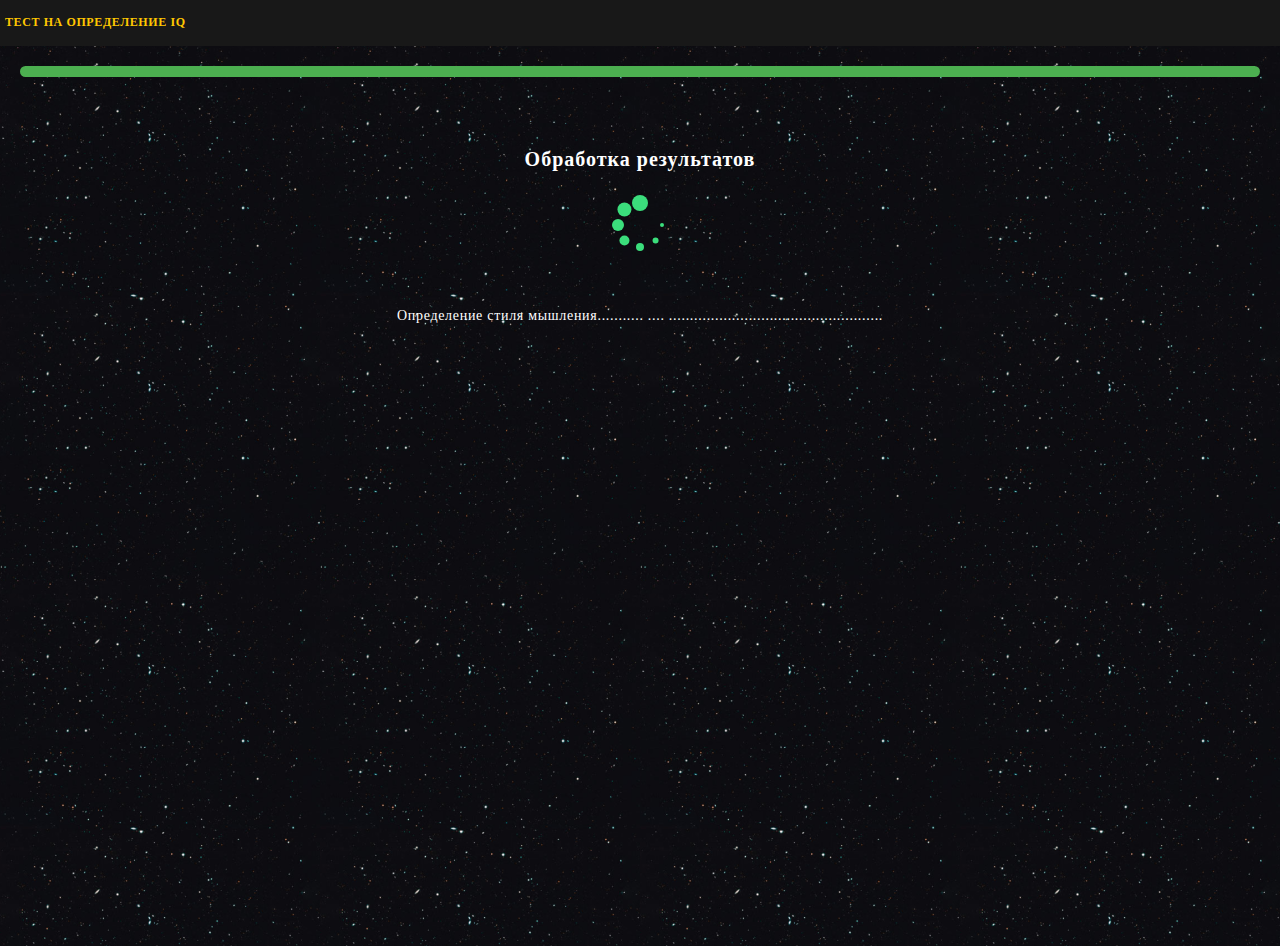
<file: twelvethPage.html>
<!DOCTYPE html>
<html lang="en">
<head>
    <meta charset="UTF-8">
    <meta name="viewport" content="width=device-width, initial-scale=1.0">
    <title>Document</title>
    <link rel="preconnect" href="https://fonts.googleapis.com" />
    <link rel="stylesheet" href="./style.css">
    <link rel="stylesheet" href="./firstQuiz.css">
    <link rel="stylesheet" href="./thirdPage.css">
    <link rel="stylesheet" href="./twelveth.css">
</head>
<body>
    <div class="popUp">
        <img src="./img/close.png" alt="closeMenu" class="closeMenu" />
        <a href="./index.html">Главная</a>
        <a href="">Информация о тесте</a>
        <a href="./firstQuiz.html">Пройти тест</a>
      </div>
      <header>
        <img src="./img/menu.png" alt="menu" class="openPopUp" id="style"/>
        <img src="./img/mind.png" alt="mind_logo">
        <h1>тест на определение IQ</h1>
      </header>

      <section class="step_1">
        <div class="progress-indicator">
          <div class="level-indicator" data-level="12"></div>
        </div>
        <h2>Обработка результатов</h2>
        <div class="loader" ></div>
        <p>Определение стиля мышления...........
            .... ...................................................</p>
      </section>
      <script src="./script.js"></script>
      <script src="./loader.js"></script>
</body>
</html>
</file>
<file: style.css>
*{
    margin: 0;
    padding: 0;
    box-sizing: border-box;
    /* outline: 2px solid red; */
}
header {
    width: 100%;
    height: 46px;
    background-color: #181818;
    padding: 10px;
}
header img {
    display: none;
}
#style {
    width: 24px;
    height: 16px;
}
header nav {
    display: flex;
    flex-direction: row;
    justify-content: space-between;
    align-items: center;
}
header nav a {
    font-family: "Roboto", sans-serif;
    text-decoration: none;
    color: white;
    font-size: 16px;
    text-transform: uppercase;
    line-height: 22px;
}
header nav a:hover {
    text-decoration: none;
    color: #F4CE0C;
    font-size: 16px;
    text-transform: uppercase;
    transition: 1s;
}
.popUp {
    padding-top: 110px;
    padding-left: 23px;
    background-color:#272727;
    display: flex;
    flex-direction: column;
        position: fixed;
        gap: 27px;
        width: 100%;
        height: 100%;
        z-index: 9999; /* поверх других элементов */
        transition: 1s;
}
.popUp a {
    font-family: 'Roboto', sans-serif;
    font-size: 16px;
    line-height: 22px;
    text-align: left;
    text-decoration: none;
    color:white;

}
.popUp a:hover {
    color:#F4CE0C;
    transition: 1s;
}
.popUp img {
    padding: 10px;
    position: fixed;
    top: 0;
    right:0;
}
@media (max-width:1920px) {
    .popUp {
        display: none;
    }
}
@media (max-width:500px) {
    header nav {
        display: none;
    }
    header img {
        display: block;
    }
}

.main_wrapper {
    background-color:#0D0C11BA;
    width: 100%;
    height: 100vh;
    background-image: url(./img/Rectangle\ 3.png);
    background-repeat: no-repeat;
    background-size: cover;
    background-position: center;
    display: flex;
    flex-direction: column;
    justify-content: center;
    align-items:center;
}
.main_wrapper h3 {
    margin-top: 23px;
    font-family: "PT Serif", serif;
    font-size: 18px;
    line-height: 23.85px;
    letter-spacing: 0.05em;
    text-align: center;
    color:#FFFFFF;
}
.main_wrapper h1 {
    margin-top: 10px;
    font-family: "Yeseva One", serif;
    font-size: 30px;
    line-height: 34.65px;
    text-align: center;
    text-transform: uppercase;
    color:#FFC700;
}
.main_wrapper  .mind {
    width: 200px;
    margin-left: auto;
    margin-right: auto;
}
.pass_the_test {
    margin-top: 20px;
    width: 189px;
    height: 41px;
    border-radius: 20px;
    margin-left: auto;
    margin-right: auto;
    background: radial-gradient(ellipse at center,#FFC700, #FFC700);
    display: flex;
    justify-content: center;
    align-items:center;
    border:none;
    text-decoration: none;
    text-transform: uppercase;
    cursor: pointer;
    color:#0D0C11;

}
.pass_the_test:hover {
    transition: 1s;
    background:#DADADA;
}
.main_wrapper p {
    padding: 5px;
    margin-top: 22px;
    font-family: "PT Serif", serif;
    font-size: 15px;
    line-height: 19px;
    letter-spacing: 0.05em;
    text-align: center;
    color:#FFC700;
}
.main_wrapper p span {
    color:white;
    font-family: "PT Serif", serif;
    font-size: 15px;
    line-height: 19px;
    letter-spacing: 0.05em;
    text-align: center;
}

.more {
    margin-top: 20px;
    margin-bottom: 20px;
    display: flex;
    flex-direction: column;
    justify-content: center;
    align-items:center;
    gap: 10px;
}
.more img {
    cursor: pointer;
}
.more span {
    font-family: "PT Serif", serif;
    font-size: 8px;
    line-height: 10.6px;
    letter-spacing: 0.05em;
    text-align: center;
    color:#FFFFFF;
    
}

  .info {
    height: 100vh;
    background-color: #4466cb;
    display: flex;
    flex-direction: column;
    justify-content: center;
    align-items:center;
  }
  
  .info__switch {
    display: none;
  }
  
  .info__body {
    padding: 4px;
    margin-top: 10px;
    max-height: 0;
    overflow: hidden;
    transition: 0.4s;
    font-family: 'Yeseva One';
    font-size: 18px;
    line-height: 23px;
    letter-spacing: 0.05em;
    text-align: center;
    color:#FFFFFF;
  }
  
  .info__switch:checked~.info__body {
    max-height: 100px;
    
  }
  
  .info__headline::before {
    content: "(";
    position: absolute;
    left: -18px;
    top: 4px;
    border: 6px solid #39739d;
    border-bottom-color: transparent;
    border-right-color: transparent;
    border-left-color: transparent;
  }


.results {
    width: 100%;
    height: 100vh;
    display: flex;
    flex-direction: column;
    justify-content: center;
    align-items:center;

}
.results p {
    width: 298px;
    font-family: "PT Serif", serif;
    font-size: 16px;
    line-height: 24px;
    letter-spacing: 0.05em;
    text-align: center;
    margin-bottom: 38px;
}
.results img {
    width: 232px;
}

.results a {
width: 200px;
height: 44px;
top: 1334px;
left: 57px;
border-radius: 50px;
background-color:#FFC700;
border:none;
cursor: pointer;

display: flex;
justify-content: center;
align-items:center;
font-family: "Merriweather", serif;
font-size: 14px;
line-height: 17.6px;
letter-spacing: 0.1em;
text-align: center;
text-transform: uppercase;
text-decoration: none;
color:#0D0C11;
}

.results a:hover {
    transition: 1s;
    background:#DADADA;
}
.prof_passing {
    height: 100vh;
    background-image:url(./img/thirdSection.png);
    display: flex;
    flex-direction: column;
    justify-content: center;
    align-items:center;
    position: relative;
}
.prof_passing p {
    margin-top: 56px;
    padding: 10px;
    width: 303px;
    font-family: "Merriweather", serif;
    font-size: 15px;
    line-height: 20px;
    letter-spacing: 0.05em;
    text-align: center;
    color:#DADADA;
}
.prof_passing p:nth-child(3) {
    padding: 10px;
    width: 303px;
    background-color:#F3F3F2CC;
    color:#181818;
    border-radius: 20px;
    z-index: 1;
}
.prof_passing a {
    margin-top: 53px;
    width: 200px;
    height: 44px;
    border-radius: 50px;
    border: 1px solid #FFFFFF;
    background-color:transparent;
    cursor: pointer;

    display: flex;
    justify-content: center;
    align-items:center;
    text-decoration: none;
    font-family: "Merriweather", serif;
    font-size: 14px;
    line-height: 17.6px;
    letter-spacing: 0.1em;
    text-align: center;
    color:#FFFFFF;
    text-transform: uppercase;
}
@media (max-width:1920px) {
       
    .lighting_1 {
        display: none;

    }
    .lighting_2 {
        display: none;

    }  
}
@media (max-width:500px) {
    
    .lighting_1 {
        display: block;
        width: 165px;
        position: absolute;
        top: 20px;
        right: 0;
    }
    .lighting_2 {
        display: block;
        width: 165px;
        position: absolute;
        top: 200px;
        left: 0;
    }  
}
.year_c {
    margin-top: 20px;
    display: flex;
    flex-direction: row;
    justify-content: center;
    align-items:center;
    gap: 5px;
}
.year_c span {
    font-family: "Roboto", sans-serif;
    font-size: 10px;
    line-height: 23px;
    letter-spacing: 0.05em;
    text-align: center;
    color:#FFFFFF80;
}
</file>
<file: firstQuiz.css>
*{
  margin: 0;
  padding: 0;
  box-sizing:border-box;
}
header {
  background-color:#181818;
  width: 100%;
  padding: 5px;
  height: 46px;
  display: flex;
  flex-direction: row;
  justify-content: space-between;
  align-items: center;
}
header img:nth-child(1) {
  width: 24px;
  height: 16px;
  top: 17px;
  left: 15px;  
}
header img {
  width: 48px;
  height: 47px;
  left: 48px;
}
header h1 {
  font-family: "Yeseva One", serif;
  font-size: 12px;
  line-height: 13.86px;
  letter-spacing: 0.05em;
  text-align: left;
  color:#FFC700;
  text-transform: uppercase;
}

.step_1 {
  height: 100vh;
  background-image: url(./img/thirdSection.png);
  display: flex;
  flex-direction: column;
}
.progress-indicator {
  margin: 20px;
  height: 11px; /* Высота индикатора */
  background-color:gray; /* Цвет фона индикатора */
  border-radius: 10px; /* Закругление углов */
  overflow: hidden; /* Скрытие элементов, выходящих за границы */
}

.level-indicator {
  height: 100%;
  background-color: #4CAF50; /* Цвет заливки для показа прогресса */
  width: 8.33%; /* Начальная ширина для уровня 1 (100% / 12 уровней) */
  transition: width 0.3s ease; /* Плавное изменение ширины */
}
.level-indicator[data-level="1"] { width: 8.33%; }
.level-indicator[data-level="2"] { width: 16.66%; }
.level-indicator[data-level="3"] { width: 25%; }
.level-indicator[data-level="4"] { width: 33.33%; }
.level-indicator[data-level="5"] { width: 41.66%; }
.level-indicator[data-level="6"] { width: 50%; }
.level-indicator[data-level="7"] { width: 58.33%; }
.level-indicator[data-level="8"] { width: 66.66%; }
.level-indicator[data-level="9"] { width: 75%; }
.level-indicator[data-level="10"] { width: 83.33%; }
.level-indicator[data-level="11"] { width: 91.66%; }
.level-indicator[data-level="12"] { width: 100%; }

.step_1 h2{
  margin-top: 101px;
  color:#FFFFFF;
  font-family: PT Serif;
  font-size: 20px;
  line-height: 26.5px;
  letter-spacing: 0.05em;
  text-align: center;

}
form {
  margin-top: 38px;
  display: flex;
  flex-direction: column;
  justify-content: center;
  align-items: center;
  gap: 5px;
}
form label {
  width: 100%;
  height: 50px;
  background-color:#6f7171;
  display: flex;
  flex-direction: row;
  justify-content: center;
  align-items:center;
  gap: 39px;
  font-family: "PT Serif", serif;
  font-size: 18px;
  line-height: 58px;
  letter-spacing: 0.05em;
  color:#FFFFFF;

}
form label:hover {
  background-color:#FFC700;
}
form input {
  width: 20px;
  height: 20px;
  background-color:#F2F3F3;
  color:#FFFFFF;
}
.step_1 a {
  background-color:#DADADA;
  margin-right: auto;
  margin-left: auto;
  margin-top: 152px;
  width: 189px;
  height: 41px;
  border-radius: 20px;
  display: flex;
  flex-direction: row;
  justify-content: center;
  align-items:center;

}
.step_1 a {
  font-family: "Merriweather", serif;
  font-size: 14px;
  line-height: 17.6px;
  letter-spacing: 0.1em;
  text-align: center;
  color:#8E8E8E;
  text-decoration: none;
}
.step_1 a:hover {
  background: radial-gradient(ellipse at center,#FFC700, #FFC700);
}
.step_1 a:hover {
color:#0D0C11;
}
</file>
<file: eightPage.css>
.variants {
  margin-top: 20px;
  display: flex;
  flex-direction: row;
  gap: 29px;

}
.variants input {
  width: 41px;
  height: 44px;
  top: 423px;
  left: 175px;
  text-align: center;
  color: black;
  border: none;
  cursor: pointer;
  font-family: 'PT Serif', serif;
font-size: 20px;
line-height: 49px;
text-align: center;

}
.step_1 h2 {
  margin-top: 20px;
}
.step_1 a {
  margin-top: 40px;
}
</file>
<file: eleventhPage.css>
.step_1 img {
  margin-top: 30px;
  margin-left: auto;
  margin-right: auto;

}
.step_1 h2 {
  margin-top: 30px;
}
.step_1 a {
  margin-top: 40px;
}
form {
  display: flex;
  flex-direction: row;

}
.step_1 input {
  background-color: white;
  margin-top: 40px;
  width: 41px;
  height: 44px;
  border-radius: 1px;
  border: none;

  font-family: "PT Serif", serif;
  font-size: 20px;
  line-height: 49px;
  text-align: center;
  color: black;
}
.send {
  width: 189px;
  height: 41px;
}
</file>
<file: fifthPage.css>
.step_1 h2 {
  margin-top: 30px;
  padding: 5px;
}
form  {
  background-color:transparent;
  display: grid;
  grid-template-columns: repeat(3, 1fr);
  justify-items: center;
  grid-gap: 10px;
}
form input {
  width: 75px;
  height: 75px;
  background-color: #A8A8A8;
  color: transparent;
  border:none;
}
form input:nth-child(2) {
  background-color:#0000A9;
}
form input:nth-child(3) {
  background-color:#00A701;
}
form input:nth-child(4) {
  background-color:#F60100;
}
form input:nth-child(5) {
  background-color:#FDFF19;
}
form input:nth-child(6) {
  background-color:#A95403;
}
form input:nth-child(7) {
  background-color:#000000;
}
form input:nth-child(8) {
  background-color:#850068;
}
form input:nth-child(8) {
  background-color:#46B2AC;
}
form input:hover {
  border:5px solid #FFC700;
}

.step_1 a {
  margin-top: 50px;
}
</file>
<file: fourthPage.css>
.step_1 h2{
  margin-top: 30px;
}
.step_1 a{
  margin-top: 50px;
}
</file>
<file: thirdPage.css>
.step_1 a {
  margin-top: 70px;
}
</file>
<file: twelveth.css>
.loader {
  margin-top: 50px;
  margin-left: auto;
  margin-right: auto;
  display: flex;
  flex-direction: row;
  justify-content: center;
  align-items: center;
    --d:22px;
    width: 4px;
    height: 4px;
    border-radius: 50%;
    color: #3BDE7C;
    box-shadow: 
      calc(1*var(--d))      calc(0*var(--d))     0 0,
      calc(0.707*var(--d))  calc(0.707*var(--d)) 0 1px,
      calc(0*var(--d))      calc(1*var(--d))     0 2px,
      calc(-0.707*var(--d)) calc(0.707*var(--d)) 0 3px,
      calc(-1*var(--d))     calc(0*var(--d))     0 4px,
      calc(-0.707*var(--d)) calc(-0.707*var(--d))0 5px,
      calc(0*var(--d))      calc(-1*var(--d))    0 6px;
    animation: l27 1s infinite steps(8);
  }
  @keyframes l27 {
    100% {transform: rotate(1turn)}
  }
.step_1 h2 {
  margin-top: 49px;
}
p {
  margin-top: 80px;
    font-family: 'PT Serif', serif;
font-size: 14px;
line-height: 18.55px;
letter-spacing: 0.05em;
text-align: left;
color:#ffff;
text-align: center;
}
</file>
<file: lastPage.css>
.step_1 h1 {
    margin-top: 30px;
    color: #3BDE7C;
    font-family: 'PT Serif', serif;
    font-size: 18px;
    line-height: 22px;
    letter-spacing: 0.1em;
    text-align: center;
}
.step_1 p {
    margin-top: 20px;
    padding: 5px;
}
.wrapper {
    margin: 20px;
    background-color:#1C2741;
    display: flex;
    flex-direction: row;
    justify-content: center;
    align-items: center;
    border-radius: 6px;
}
.wrapper p {
    margin-top: 10px;
}
.step_1 span {
    font-family: 'PT Serif', serif;
    font-size: 11px;
    line-height: 30px;
    letter-spacing: 0.1em;
    text-align: center;
    color:#3BDE7C;
}
#timer {
    display: flex;
    flex-direction: row;
    justify-content: center;
    align-items:center;
    color:#3BDE7C;
}
.phone {
    background-color:#EB1B00;
    margin: 20px;
    padding: 5px;
    display: flex;
    height: 92px;
    flex-direction: row;
    gap: 20px;
    justify-content: center;
    align-items:center;
}
.phone h3 {
    font-family: 'Roboto', sans-serif;
    font-size: 15px;
    line-height: 17.58px;
    letter-spacing: 0.05em;
    text-align: left;
    color:#FFFFFF;
}
.last {
    font-family: 'Roboto', sans-serif;
    font-size: 7px;
    line-height: 9px;
    letter-spacing: 3px;
    text-align: center;

}
.step_1 span:nth-child(4) {
    color:white;
}

.step_1 ul li {
    width: 100%;
    display: flex;
    flex-direction: column;
    color:white;
}
</file>
<file: ninethPage.css>
form label {
  line-height: 20px;
}
.step_1 a {
  margin-top: 40px;
}
</file>
<file: prePage.css>
*{
    margin: 0;
    padding: 0;
    box-sizing: border-box;
}

h1 {
    margin: 30px;
}
#characterList {
    background-color: gray;
    margin: 20px;
    list-style: none;
    font-size: 20px;
    font-weight: bold;
}
p {
    margin: 20px;
}
</file>
<file: secondPage.css>
.step_1 a {
  margin-top: 80px;
}
</file>
<file: seventhPage.css>
.step_1 a {
  margin-top: 40px;
}
.step_1 h2 {
  margin-top: 20px;
}
</file>
<file: sixthPage.css>
.step_1 h2 {
  margin-top: 30px;
  padding: 5px;
}
form  {
  background-color:transparent;
  display: grid;
  grid-template-columns: repeat(3, 1fr);
  justify-items: center;
  grid-gap: 10px;
}
form input {
  width: 75px;
  height: 75px;
  background-color: #A8A8A8;
  color: transparent;
  border:none;
}
form input:nth-child(2) {
  background-color:#46B2AC;
}
form input:nth-child(3) {
  background-color:#A95403;
}
form input:nth-child(4) {
  background-color:#00A701;
}
form input:nth-child(5) {
  background-color:#000000;
}
form input:nth-child(6) {
  background-color:#F60100;
}
form input:nth-child(7) {
  background-color:#850068;
}
form input:nth-child(8) {
  background-color:#FDFF19;
}
form input:nth-child(9) {
  background-color:#0000A9;
}
form input:hover {
  border:5px solid #FFC700;
}
.step_1 a {
  margin-top: 60px;
}
</file>
<file: tenthPage.css>
.step_1 h2 {
  margin-top: 20px;
  padding: 5px;
}
.step_1 img {
  margin-top: 20px;
  margin-left: auto;
  margin-right: auto;
}
form label {
  line-height: 15px;
}
.step_1 a {
  margin-top: 50px;
}
</file>
